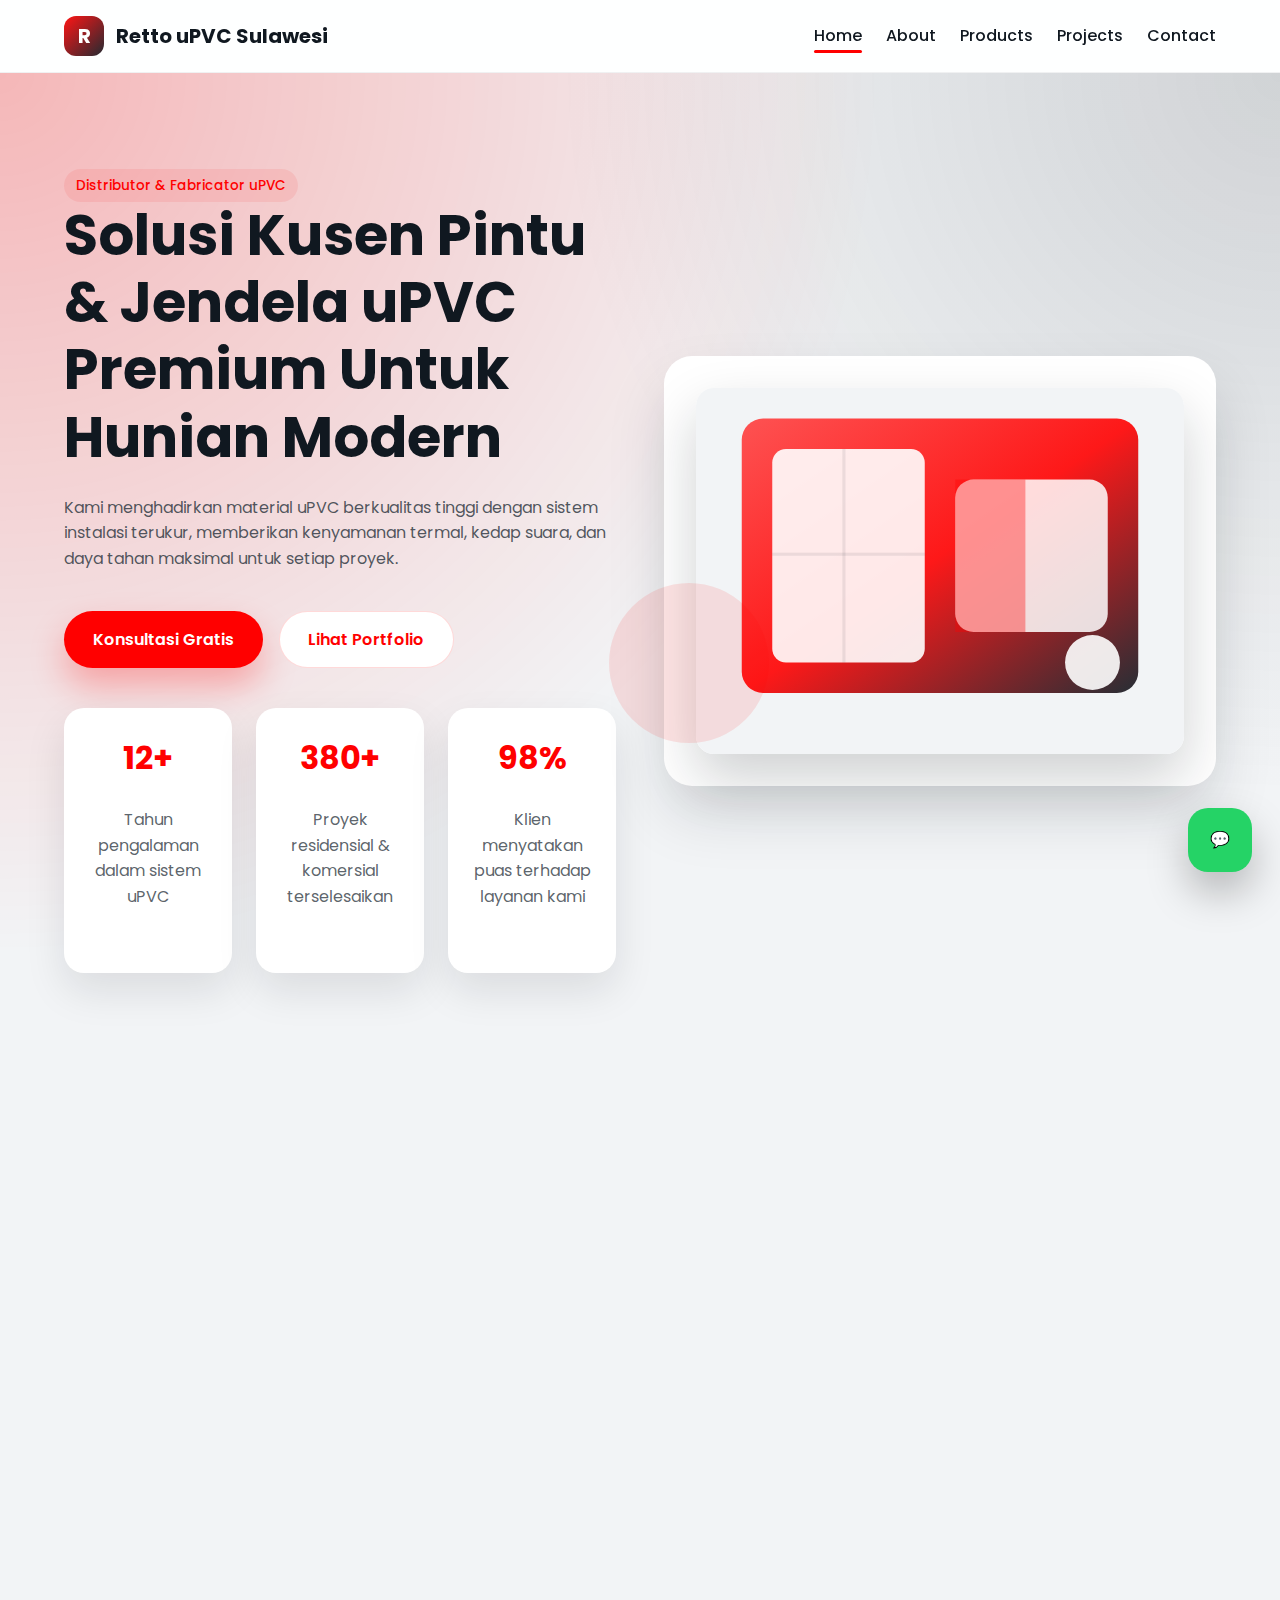
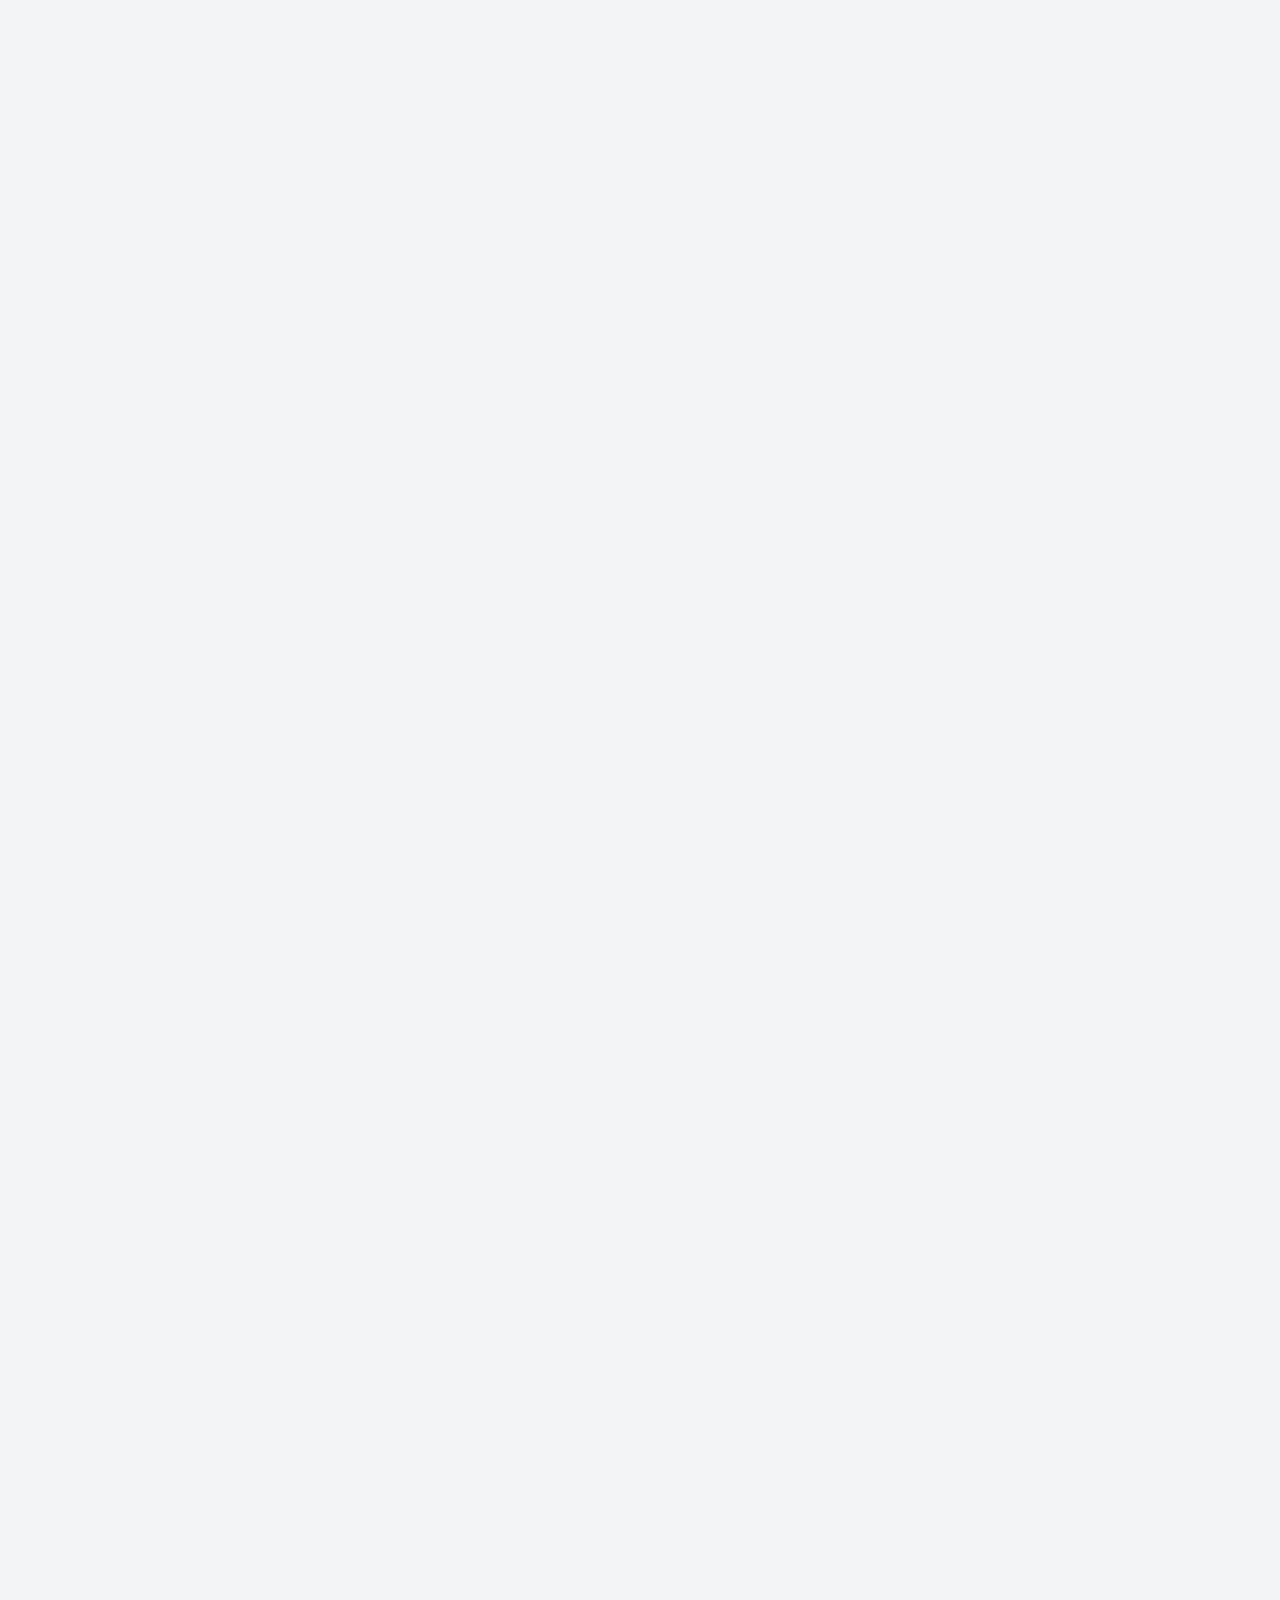
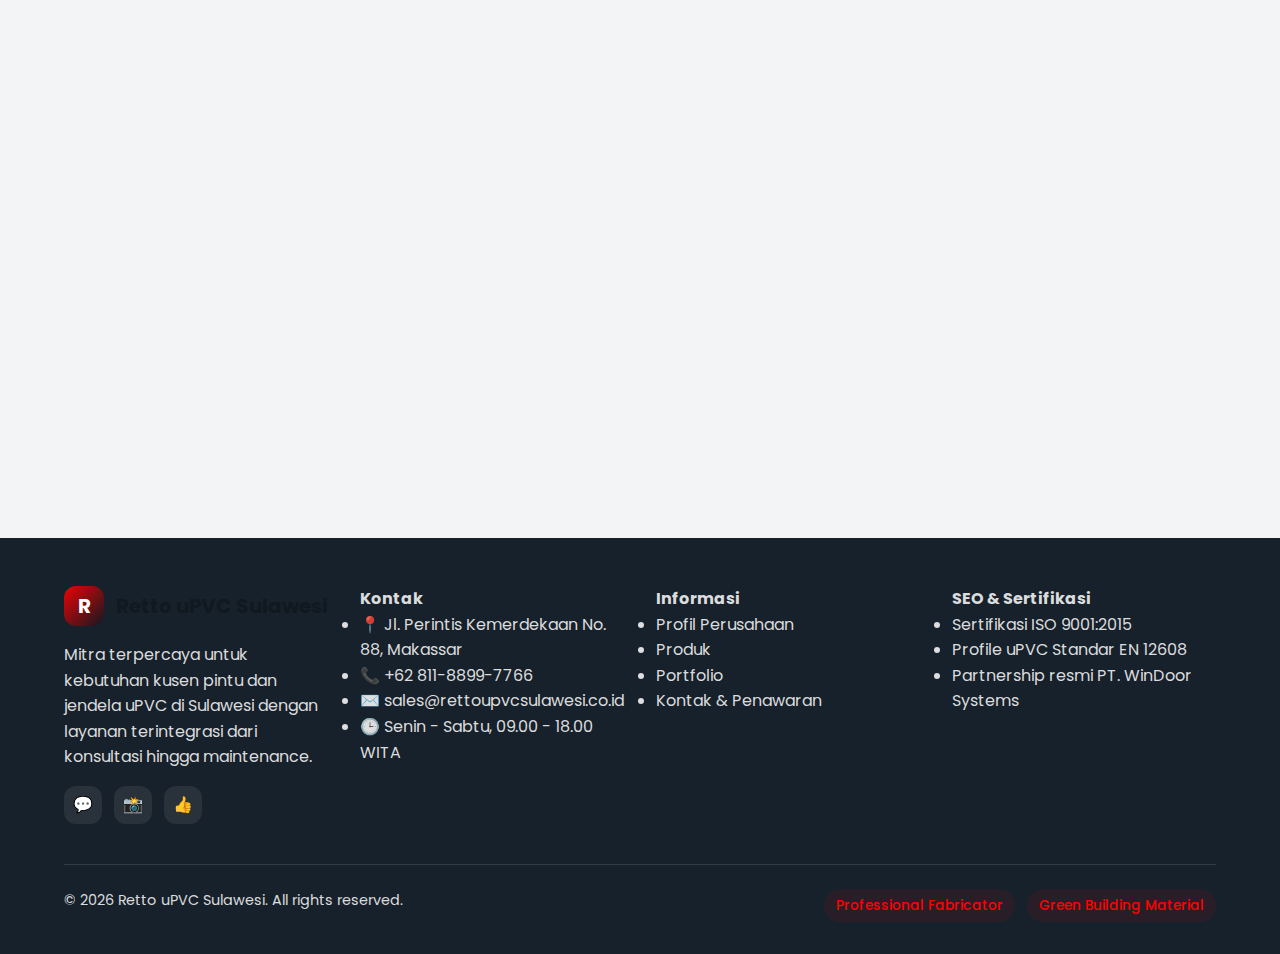
<file: index.html>
<!DOCTYPE html>
<html lang="id">
  <head>
    <meta charset="utf-8" />
    <meta name="viewport" content="width=device-width, initial-scale=1" />
    <meta name="description" content="Distributor material uPVC, pembuatan kusen pintu dan jendela uPVC profesional dengan kualitas premium dan layanan menyeluruh di Sulawesi." />
    <meta name="keywords" content="distributor upvc, kusen pintu upvc, jendela upvc, swing door upvc, sliding door upvc, pivot door upvc" />
    <meta name="author" content="Retto uPVC Sulawesi" />
    <link rel="canonical" href="https://www.rettoupvcsulawesi.co.id/" />
    <meta property="og:title" content="Retto uPVC Sulawesi - Solusi Kusen Pintu dan Jendela uPVC Profesional" />
    <meta property="og:description" content="Solusi lengkap material uPVC untuk hunian dan proyek komersial dengan standar internasional." />
    <meta property="og:type" content="website" />
    <meta property="og:url" content="https://www.rettoupvcsulawesi.co.id/" />
    <meta property="og:image" content="https://www.rettoupvcsulawesi.co.id/assets/images/og-cover.jpg" />
    <meta name="twitter:card" content="summary_large_image" />
    <meta name="twitter:title" content="Retto uPVC Sulawesi" />
    <meta name="twitter:description" content="Distributor material uPVC dan pembuatan kusen pintu jendela uPVC profesional." />
    <meta name="theme-color" content="#FF0000" />
    <link rel="preconnect" href="https://fonts.googleapis.com" />
    <link rel="preconnect" href="https://fonts.gstatic.com" crossorigin />
    <link
      href="https://fonts.googleapis.com/css2?family=Poppins:wght@300;400;500;600;700&display=swap"
      rel="stylesheet"
    />
    <link rel="stylesheet" href="assets/css/style.css" />
    <link rel="icon" type="image/svg+xml" href="assets/images/favicon.svg" />
    <title>Retto uPVC Sulawesi | Distributor Material &amp; Kusen Pintu Jendela uPVC</title>
    <script type="application/ld+json">
      {
        "@context": "https://schema.org",
        "@type": "Organization",
        "name": "Retto uPVC Sulawesi",
        "url": "https://www.rettoupvcsulawesi.co.id/",
        "logo": "https://www.rettoupvcsulawesi.co.id/assets/images/logo.png",
        "description": "Distributor material uPVC dan fabrikator kusen pintu serta jendela uPVC untuk residensial dan komersial.",
        "contactPoint": {
          "@type": "ContactPoint",
          "telephone": "+62-811-8899-7766",
          "contactType": "customer service",
          "areaServed": "ID",
          "availableLanguage": ["id", "en"]
        },
        "sameAs": [
          "https://www.instagram.com/rettoupvcsulawesi/",
          "https://www.facebook.com/rettoupvcsulawesi/"
        ]
      }
    </script>
  </head>
  <body>
    <div class="scroll-indicator"></div>
    <header>
      <div class="container">
        <nav>
          <a href="index.html" class="logo" aria-label="Retto uPVC Sulawesi">
            <span class="logo-icon">R</span>
            Retto uPVC Sulawesi
          </a>
          <ul class="nav-links">
            <li><a href="index.html" class="active">Home</a></li>
            <li><a href="about.html">About</a></li>
            <li><a href="products.html">Products</a></li>
            <li><a href="projects.html">Projects</a></li>
            <li><a href="contact.html">Contact</a></li>
          </ul>
          <button class="hamburger" aria-label="Toggle navigation" type="button">
            <span></span>
            <span></span>
            <span></span>
          </button>
        </nav>
      </div>
    </header>

    <main>
      <section class="hero">
        <div class="container hero-grid">
          <div class="hero-content fade-up">
            <span class="badge">Distributor &amp; Fabricator uPVC</span>
            <h1>Solusi Kusen Pintu &amp; Jendela uPVC Premium Untuk Hunian Modern</h1>
            <p>
              Kami menghadirkan material uPVC berkualitas tinggi dengan sistem instalasi terukur,
              memberikan kenyamanan termal, kedap suara, dan daya tahan maksimal untuk setiap proyek.
            </p>
            <div class="hero-actions">
              <a class="btn btn-primary" href="contact.html">Konsultasi Gratis</a>
              <a class="btn btn-secondary" href="projects.html">Lihat Portfolio</a>
            </div>
            <div class="stats">
              <div class="stat-card">
                <h3>12+</h3>
                <p>Tahun pengalaman dalam sistem uPVC</p>
              </div>
              <div class="stat-card">
                <h3>380+</h3>
                <p>Proyek residensial &amp; komersial terselesaikan</p>
              </div>
              <div class="stat-card">
                <h3>98%</h3>
                <p>Klien menyatakan puas terhadap layanan kami</p>
              </div>
            </div>
          </div>
          <div class="hero-illustration fade-up">
            <img src="assets/images/hero-showcase.svg" alt="Kusen pintu dan jendela uPVC modern" />
          </div>
        </div>
      </section>

      <section class="section fade-up">
        <div class="container">
          <div class="section-header">
            <span>Mengapa Memilih uPVC</span>
            <h2>Material Presisi Tinggi Untuk Kenyamanan Ruangan</h2>
            <p>
              Setiap profil uPVC kami telah melalui tahap quality control berstandar Jerman dengan
              teknologi multi chamber sehingga menjaga stabilitas temperatur dan meredam suara.
            </p>
          </div>
          <div class="features-grid">
            <article class="feature-card">
              <div class="feature-icon">🏠</div>
              <h3>Thermal Efficient</h3>
              <p>
                Struktur multi-chamber menjaga suhu ruang, mengurangi beban pendingin udara hingga 35%
                dibandingkan kusen konvensional.
              </p>
            </article>
            <article class="feature-card">
              <div class="feature-icon">🔇</div>
              <h3>Akustik Optimal</h3>
              <p>
                Karet EPDM dan double sealing membuat ruangan lebih tenang, ideal untuk area urban dan
                bangunan bertingkat.
              </p>
            </article>
            <article class="feature-card">
              <div class="feature-icon">🛡️</div>
              <h3>Anti Karat &amp; UV</h3>
              <p>
                Tahan terhadap cuaca ekstrem Sulawesi, tidak memudar, tidak berkarat, dan mudah dibersihkan.
              </p>
            </article>
            <article class="feature-card">
              <div class="feature-icon">🧩</div>
              <h3>Customized Fabrication</h3>
              <p>
                Tim engineering kami siap menyesuaikan desain kusen sesuai kebutuhan arsitektural proyek Anda.
              </p>
            </article>
          </div>
        </div>
      </section>

      <section class="section fade-up" style="background: var(--light);">
        <div class="container">
          <div class="section-header">
            <span>Produk Unggulan</span>
            <h2>Pintu &amp; Jendela uPVC Fungsional Dengan Finishing Premium</h2>
          </div>
          <div class="product-tabs">
            <button class="product-tab active" data-product-tab="all">Semua</button>
            <button class="product-tab" data-product-tab="swing">Swing Door</button>
            <button class="product-tab" data-product-tab="sliding">Sliding Door</button>
            <button class="product-tab" data-product-tab="jungkit">Jungkit</button>
            <button class="product-tab" data-product-tab="lipat">Lipat</button>
            <button class="product-tab" data-product-tab="pivot">Pivot</button>
          </div>
          <div class="product-grid">
            <article class="product-card fade-up visible" data-product-category="swing">
              <span class="badge">Best Seller</span>
              <h3>Profile Swing Door In / Out</h3>
              <p>
                Engsel heavy duty, multiple locking point, dan weatherstrip ganda untuk keamanan serta
                sealing optimal.
              </p>
              <ul>
                <li>Daun pintu dapat dibuka ke dalam atau luar</li>
                <li>Kustom handle dan finishing warna</li>
                <li>Cocok untuk pintu utama dan akses balkon</li>
              </ul>
            </article>
            <article class="product-card fade-up visible" data-product-category="sliding">
              <span class="badge">Space Saver</span>
              <h3>Profile Sliding Door</h3>
              <p>
                Sistem rel stainless dengan roller nylon berkualitas tinggi memastikan pergerakan halus
                dan sunyi.
              </p>
              <ul>
                <li>Konfigurasi 2-6 panel</li>
                <li>Integrasi dengan kaca tempered &amp; double glass</li>
                <li>Opsi mosquito net terintegrasi</li>
              </ul>
            </article>
            <article class="product-card fade-up visible" data-product-category="jungkit">
              <span class="badge">Ventilasi Maksimal</span>
              <h3>Profile Jungkit</h3>
              <p>
                Rangka kokoh dengan friction stay anti karat menghasilkan bukaan fleksibel untuk sirkulasi
                udara.
              </p>
              <ul>
                <li>Ideal untuk kamar mandi &amp; utilitas</li>
                <li>Sistem penguncian aman dari dalam</li>
                <li>Karet penahan air berstandar Eropa</li>
              </ul>
            </article>
            <article class="product-card fade-up visible" data-product-category="lipat">
              <span class="badge">Panorama View</span>
              <h3>Profile Lipat</h3>
              <p>
                Memaksimalkan bukaan ruangan, memberikan transisi seamless antara area indoor dan outdoor.
              </p>
              <ul>
                <li>Konfigurasi 3-8 panel lipat</li>
                <li>Sistem threshold rendah aksesibel</li>
                <li>Finishing serat kayu tersedia</li>
              </ul>
            </article>
            <article class="product-card fade-up visible" data-product-category="pivot">
              <span class="badge">Signature</span>
              <h3>Profile Pivot</h3>
              <p>
                Desain mewah dengan sumbu tengah, memberikan tampilan unik dan stabilitas maksimal.
              </p>
              <ul>
                <li>Pivot bearing industri</li>
                <li>Support dimensi pintu besar</li>
                <li>Integrasi smart locking system</li>
              </ul>
            </article>
          </div>
        </div>
      </section>

      <section class="section fade-up">
        <div class="container">
          <div class="section-header">
            <span>Layanan Profesional</span>
            <h2>Proses Terstruktur Dari Survey Hingga After Sales</h2>
          </div>
          <div class="features-grid">
            <article class="feature-card">
              <div class="feature-icon">🧭</div>
              <h3>Survey &amp; Konsultasi</h3>
              <p>
                Tim engineer kami melakukan survey lapangan, pengukuran akurat, dan memberikan rekomendasi
                profil terbaik untuk kebutuhan arsitektur Anda.
              </p>
            </article>
            <article class="feature-card">
              <div class="feature-icon">🛠️</div>
              <h3>Produksi Presisi</h3>
              <p>
                Pabrikasi menggunakan mesin CNC serta QC bertahap untuk memastikan presisi dan kualitas
                sambungan terbaik.
              </p>
            </article>
            <article class="feature-card">
              <div class="feature-icon">🚚</div>
              <h3>Instalasi Profesional</h3>
              <p>
                Teknisi berpengalaman siap melakukan instalasi cepat dan rapi, lengkap dengan finishing
                sealant weatherproof.
              </p>
            </article>
            <article class="feature-card">
              <div class="feature-icon">🤝</div>
              <h3>After Sales &amp; Warranty</h3>
              <p>
                Garansi hingga 10 tahun untuk kusen dan 5 tahun untuk aksesoris dengan dukungan layanan
                purna jual responsif.
              </p>
            </article>
          </div>
        </div>
      </section>
    </main>

    <footer>
      <div class="container footer-grid">
        <div class="footer-brand">
          <a href="index.html" class="logo" aria-label="Retto uPVC Sulawesi">
            <span class="logo-icon">R</span>
            Retto uPVC Sulawesi
          </a>
          <p>
            Mitra terpercaya untuk kebutuhan kusen pintu dan jendela uPVC di Sulawesi dengan layanan
            terintegrasi dari konsultasi hingga maintenance.
          </p>
          <div class="footer-social">
            <a href="https://wa.me/6281188997766" aria-label="WhatsApp" rel="noopener" target="_blank">💬</a>
            <a href="https://www.instagram.com/rettoupvcsulawesi/" aria-label="Instagram" rel="noopener" target="_blank">📸</a>
            <a href="https://www.facebook.com/rettoupvcsulawesi/" aria-label="Facebook" rel="noopener" target="_blank">👍</a>
          </div>
        </div>
        <div>
          <h4>Kontak</h4>
          <ul class="seo-section">
            <li>📍 Jl. Perintis Kemerdekaan No. 88, Makassar</li>
            <li>📞 +62 811-8899-7766</li>
            <li>✉️ sales@rettoupvcsulawesi.co.id</li>
            <li>🕒 Senin - Sabtu, 09.00 - 18.00 WITA</li>
          </ul>
        </div>
        <div>
          <h4>Informasi</h4>
          <ul class="seo-section">
            <li><a href="about.html">Profil Perusahaan</a></li>
            <li><a href="products.html">Produk</a></li>
            <li><a href="projects.html">Portfolio</a></li>
            <li><a href="contact.html">Kontak &amp; Penawaran</a></li>
          </ul>
        </div>
        <div>
          <h4>SEO &amp; Sertifikasi</h4>
          <ul class="seo-section">
            <li>Sertifikasi ISO 9001:2015</li>
            <li>Profile uPVC Standar EN 12608</li>
            <li>Partnership resmi PT. WinDoor Systems</li>
          </ul>
        </div>
      </div>
      <div class="container footer-bottom">
        <p>&copy; <span data-current-year></span> Retto uPVC Sulawesi. All rights reserved.</p>
        <div class="badge-list">
          <span class="badge">Professional Fabricator</span>
          <span class="badge">Green Building Material</span>
        </div>
      </div>
    </footer>

    <a class="floating-whatsapp" href="https://wa.me/6281188997766" aria-label="Chat WhatsApp" rel="noopener" target="_blank">💬</a>

    <script src="assets/js/main.js" defer></script>
  </body>
</html>
</file>
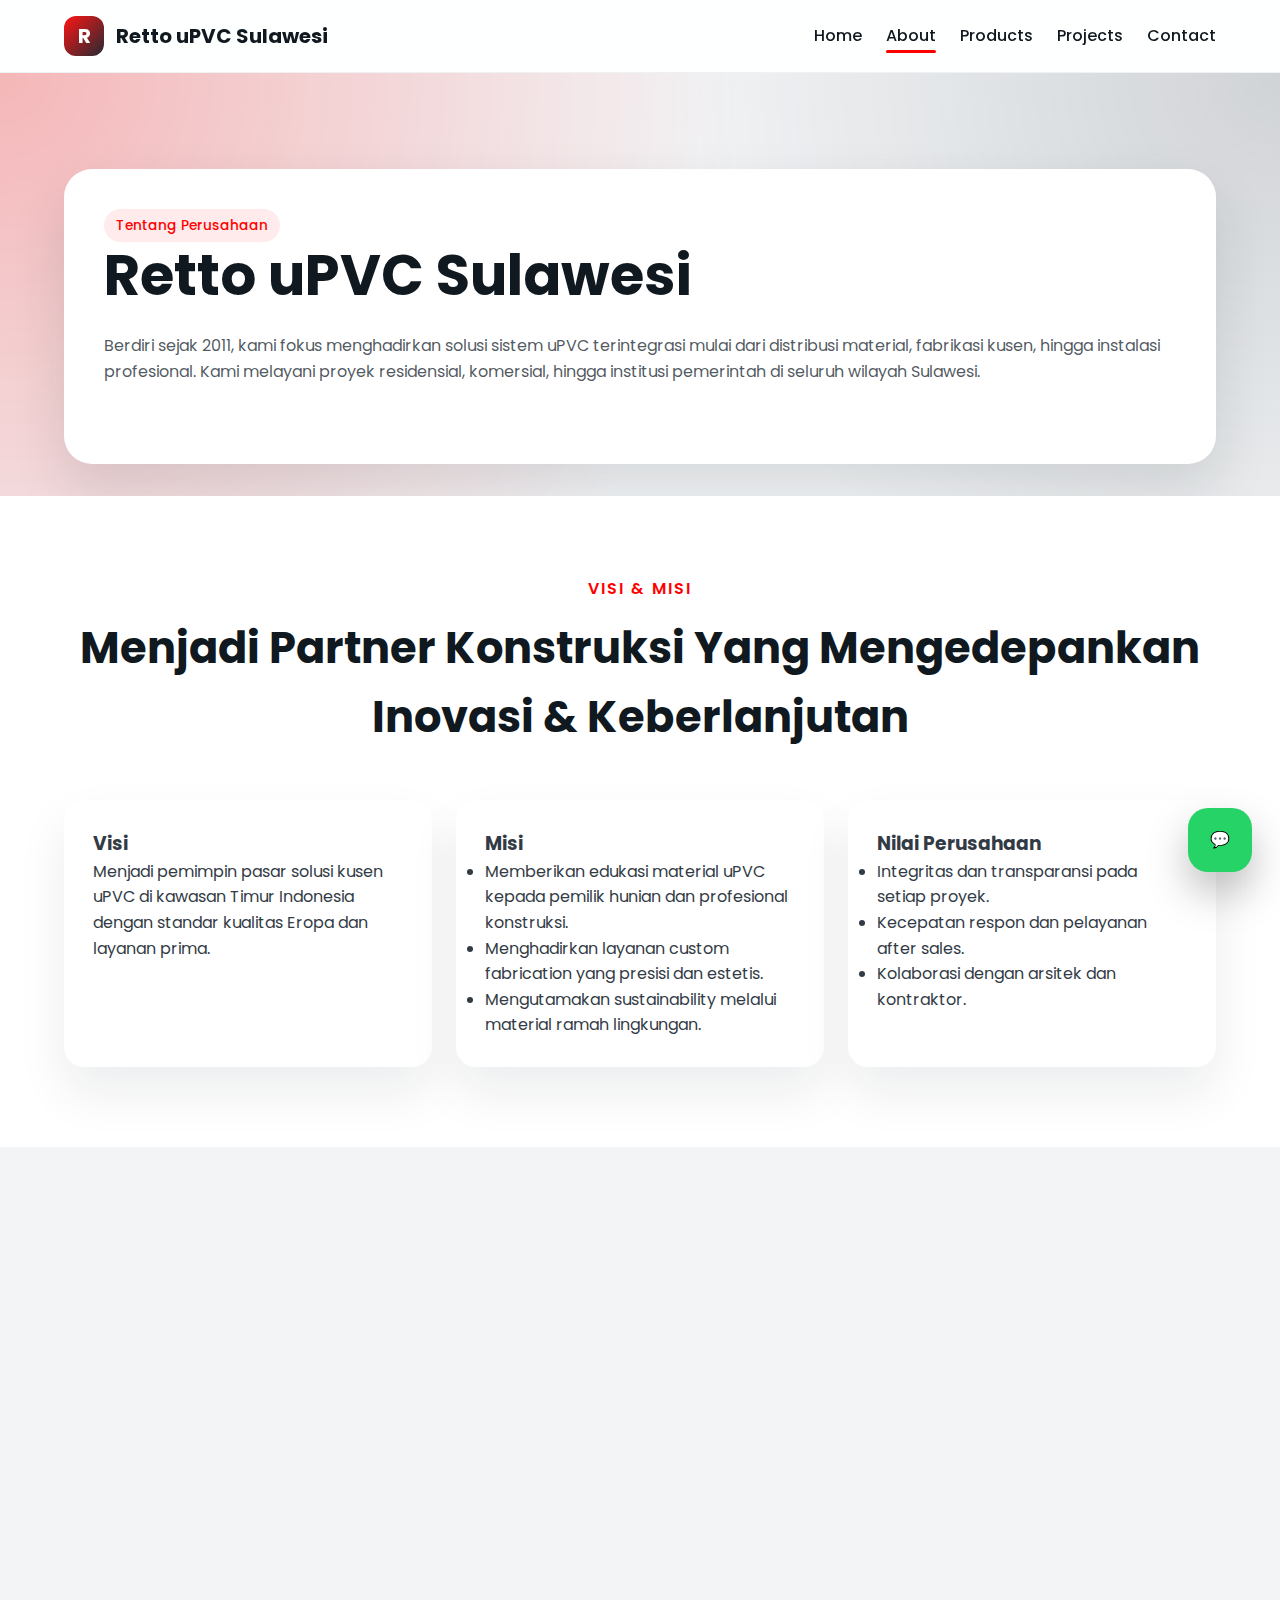
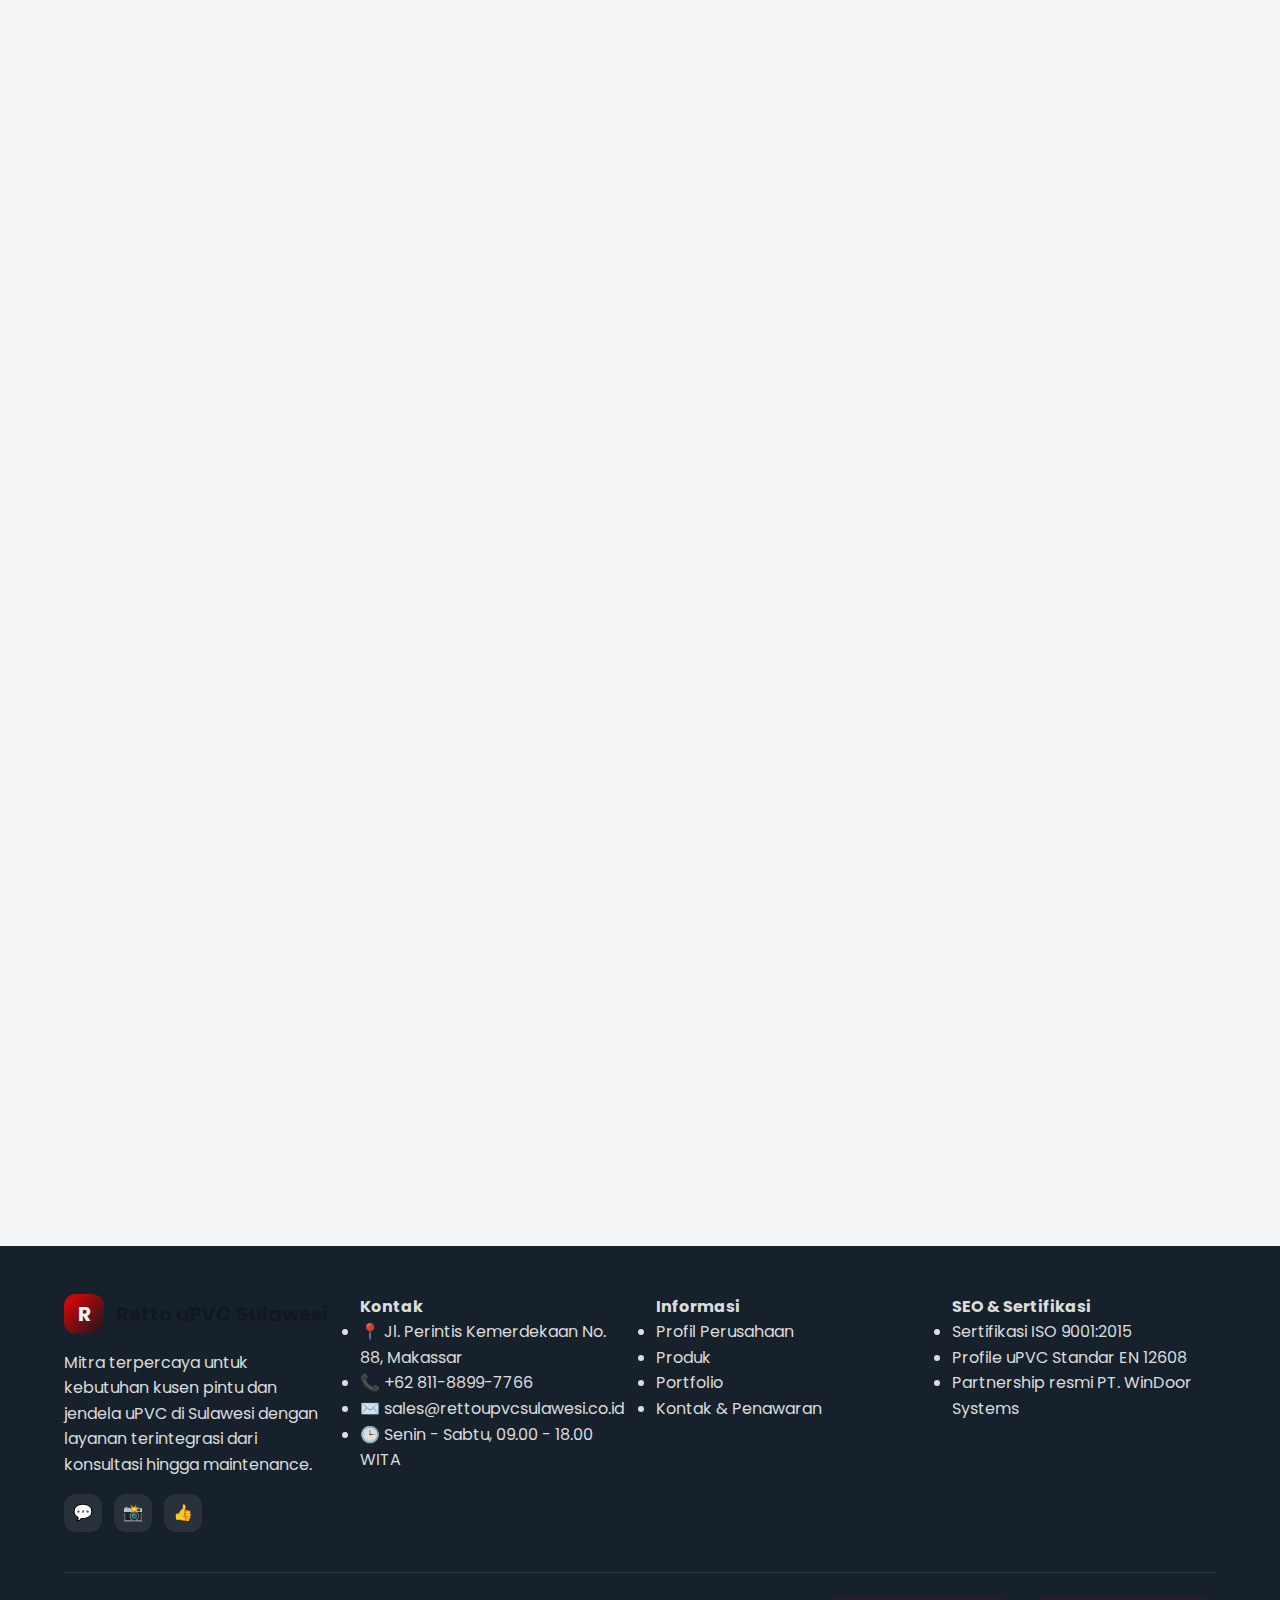
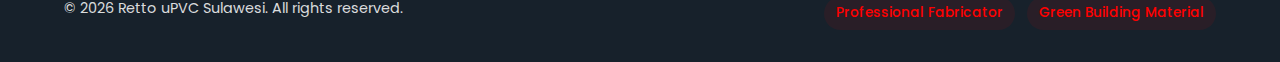
<file: about.html>
<!DOCTYPE html>
<html lang="id">
  <head>
    <meta charset="utf-8" />
    <meta name="viewport" content="width=device-width, initial-scale=1" />
    <meta name="description" content="Profil lengkap Retto uPVC Sulawesi sebagai distributor dan fabrikator kusen pintu jendela uPVC terpercaya." />
    <title>Tentang Kami | Retto uPVC Sulawesi</title>
    <link rel="preconnect" href="https://fonts.googleapis.com" />
    <link rel="preconnect" href="https://fonts.gstatic.com" crossorigin />
    <link
      href="https://fonts.googleapis.com/css2?family=Poppins:wght@300;400;500;600;700&display=swap"
      rel="stylesheet"
    />
    <link rel="stylesheet" href="assets/css/style.css" />
    <link rel="icon" type="image/svg+xml" href="assets/images/favicon.svg" />
  </head>
  <body>
    <div class="scroll-indicator"></div>
    <header>
      <div class="container">
        <nav>
          <a href="index.html" class="logo" aria-label="Retto uPVC Sulawesi">
            <span class="logo-icon">R</span>
            Retto uPVC Sulawesi
          </a>
          <ul class="nav-links">
            <li><a href="index.html">Home</a></li>
            <li><a href="about.html" class="active">About</a></li>
            <li><a href="products.html">Products</a></li>
            <li><a href="projects.html">Projects</a></li>
            <li><a href="contact.html">Contact</a></li>
          </ul>
          <button class="hamburger" aria-label="Toggle navigation" type="button">
            <span></span>
            <span></span>
            <span></span>
          </button>
        </nav>
      </div>
    </header>

    <main>
      <section class="hero" style="padding-bottom: 2rem;">
        <div class="container">
          <div class="hero-card fade-up">
            <span class="badge">Tentang Perusahaan</span>
            <h1>Retto uPVC Sulawesi</h1>
            <p>
              Berdiri sejak 2011, kami fokus menghadirkan solusi sistem uPVC terintegrasi mulai dari
              distribusi material, fabrikasi kusen, hingga instalasi profesional. Kami melayani proyek
              residensial, komersial, hingga institusi pemerintah di seluruh wilayah Sulawesi.
            </p>
          </div>
        </div>
      </section>

      <section class="section fade-up" style="background: var(--light);">
        <div class="container">
          <div class="section-header">
            <span>Visi &amp; Misi</span>
            <h2>Menjadi Partner Konstruksi Yang Mengedepankan Inovasi &amp; Keberlanjutan</h2>
          </div>
          <div class="values-grid">
            <article class="values-card">
              <h3>Visi</h3>
              <p>
                Menjadi pemimpin pasar solusi kusen uPVC di kawasan Timur Indonesia dengan standar kualitas
                Eropa dan layanan prima.
              </p>
            </article>
            <article class="values-card">
              <h3>Misi</h3>
              <ul class="seo-section">
                <li>Memberikan edukasi material uPVC kepada pemilik hunian dan profesional konstruksi.</li>
                <li>Menghadirkan layanan custom fabrication yang presisi dan estetis.</li>
                <li>Mengutamakan sustainability melalui material ramah lingkungan.</li>
              </ul>
            </article>
            <article class="values-card">
              <h3>Nilai Perusahaan</h3>
              <ul class="seo-section">
                <li>Integritas dan transparansi pada setiap proyek.</li>
                <li>Kecepatan respon dan pelayanan after sales.</li>
                <li>Kolaborasi dengan arsitek dan kontraktor.</li>
              </ul>
            </article>
          </div>
        </div>
      </section>

      <section class="section fade-up">
        <div class="container">
          <div class="section-header">
            <span>Timeline</span>
            <h2>Perjalanan Kami Mengembangkan Solusi uPVC Di Indonesia Timur</h2>
          </div>
          <div class="timeline">
            <div class="timeline-item">
              <h3>2011</h3>
              <p>Memulai sebagai distributor material uPVC untuk wilayah Makassar dan sekitarnya.</p>
            </div>
            <div class="timeline-item">
              <h3>2014</h3>
              <p>Investasi pabrikasi dengan mesin CNC untuk meningkatkan kapasitas dan presisi produksi.</p>
            </div>
            <div class="timeline-item">
              <h3>2017</h3>
              <p>Membuka layanan instalasi profesional dan after sales dedicated.</p>
            </div>
            <div class="timeline-item">
              <h3>2021</h3>
              <p>Ekspansi layanan ke seluruh provinsi di Sulawesi dan sebagian Kalimantan.</p>
            </div>
            <div class="timeline-item">
              <h3>2023</h3>
              <p>Meluncurkan solusi smart-lock integrasi IoT untuk pintu uPVC premium.</p>
            </div>
          </div>
        </div>
      </section>

      <section class="section fade-up" style="background: var(--light);">
        <div class="container">
          <div class="section-header">
            <span>Partner &amp; Sertifikasi</span>
            <h2>Didukung Oleh Principal &amp; Standarisasi Internasional</h2>
          </div>
          <div class="features-grid">
            <article class="feature-card">
              <div class="feature-icon">📑</div>
              <h3>ISO 9001:2015</h3>
              <p>Standar manajemen mutu untuk memastikan proses pabrikasi kami konsisten.</p>
            </article>
            <article class="feature-card">
              <div class="feature-icon">🏭</div>
              <h3>German Profile Technology</h3>
              <p>Penggunaan profil dengan standar EN 12608 untuk daya tahan maksimal.</p>
            </article>
            <article class="feature-card">
              <div class="feature-icon">🤝</div>
              <h3>Principal Partnership</h3>
              <p>Kerja sama eksklusif dengan PT. WinDoor Systems dan Mitra Glass Indonesia.</p>
            </article>
            <article class="feature-card">
              <div class="feature-icon">🌱</div>
              <h3>Green Building</h3>
              <p>Produk kami mendukung rating Greenship dengan efisiensi energi dan material ramah lingkungan.</p>
            </article>
          </div>
        </div>
      </section>
    </main>

    <footer>
      <div class="container footer-grid">
        <div class="footer-brand">
          <a href="index.html" class="logo" aria-label="Retto uPVC Sulawesi">
            <span class="logo-icon">R</span>
            Retto uPVC Sulawesi
          </a>
          <p>
            Mitra terpercaya untuk kebutuhan kusen pintu dan jendela uPVC di Sulawesi dengan layanan
            terintegrasi dari konsultasi hingga maintenance.
          </p>
          <div class="footer-social">
            <a href="https://wa.me/6281188997766" aria-label="WhatsApp" rel="noopener" target="_blank">💬</a>
            <a href="https://www.instagram.com/rettoupvcsulawesi/" aria-label="Instagram" rel="noopener" target="_blank">📸</a>
            <a href="https://www.facebook.com/rettoupvcsulawesi/" aria-label="Facebook" rel="noopener" target="_blank">👍</a>
          </div>
        </div>
        <div>
          <h4>Kontak</h4>
          <ul class="seo-section">
            <li>📍 Jl. Perintis Kemerdekaan No. 88, Makassar</li>
            <li>📞 +62 811-8899-7766</li>
            <li>✉️ sales@rettoupvcsulawesi.co.id</li>
            <li>🕒 Senin - Sabtu, 09.00 - 18.00 WITA</li>
          </ul>
        </div>
        <div>
          <h4>Informasi</h4>
          <ul class="seo-section">
            <li><a href="about.html">Profil Perusahaan</a></li>
            <li><a href="products.html">Produk</a></li>
            <li><a href="projects.html">Portfolio</a></li>
            <li><a href="contact.html">Kontak &amp; Penawaran</a></li>
          </ul>
        </div>
        <div>
          <h4>SEO &amp; Sertifikasi</h4>
          <ul class="seo-section">
            <li>Sertifikasi ISO 9001:2015</li>
            <li>Profile uPVC Standar EN 12608</li>
            <li>Partnership resmi PT. WinDoor Systems</li>
          </ul>
        </div>
      </div>
      <div class="container footer-bottom">
        <p>&copy; <span data-current-year></span> Retto uPVC Sulawesi. All rights reserved.</p>
        <div class="badge-list">
          <span class="badge">Professional Fabricator</span>
          <span class="badge">Green Building Material</span>
        </div>
      </div>
    </footer>

    <a class="floating-whatsapp" href="https://wa.me/6281188997766" aria-label="Chat WhatsApp" rel="noopener" target="_blank">💬</a>

    <script src="assets/js/main.js" defer></script>
  </body>
</html>
</file>
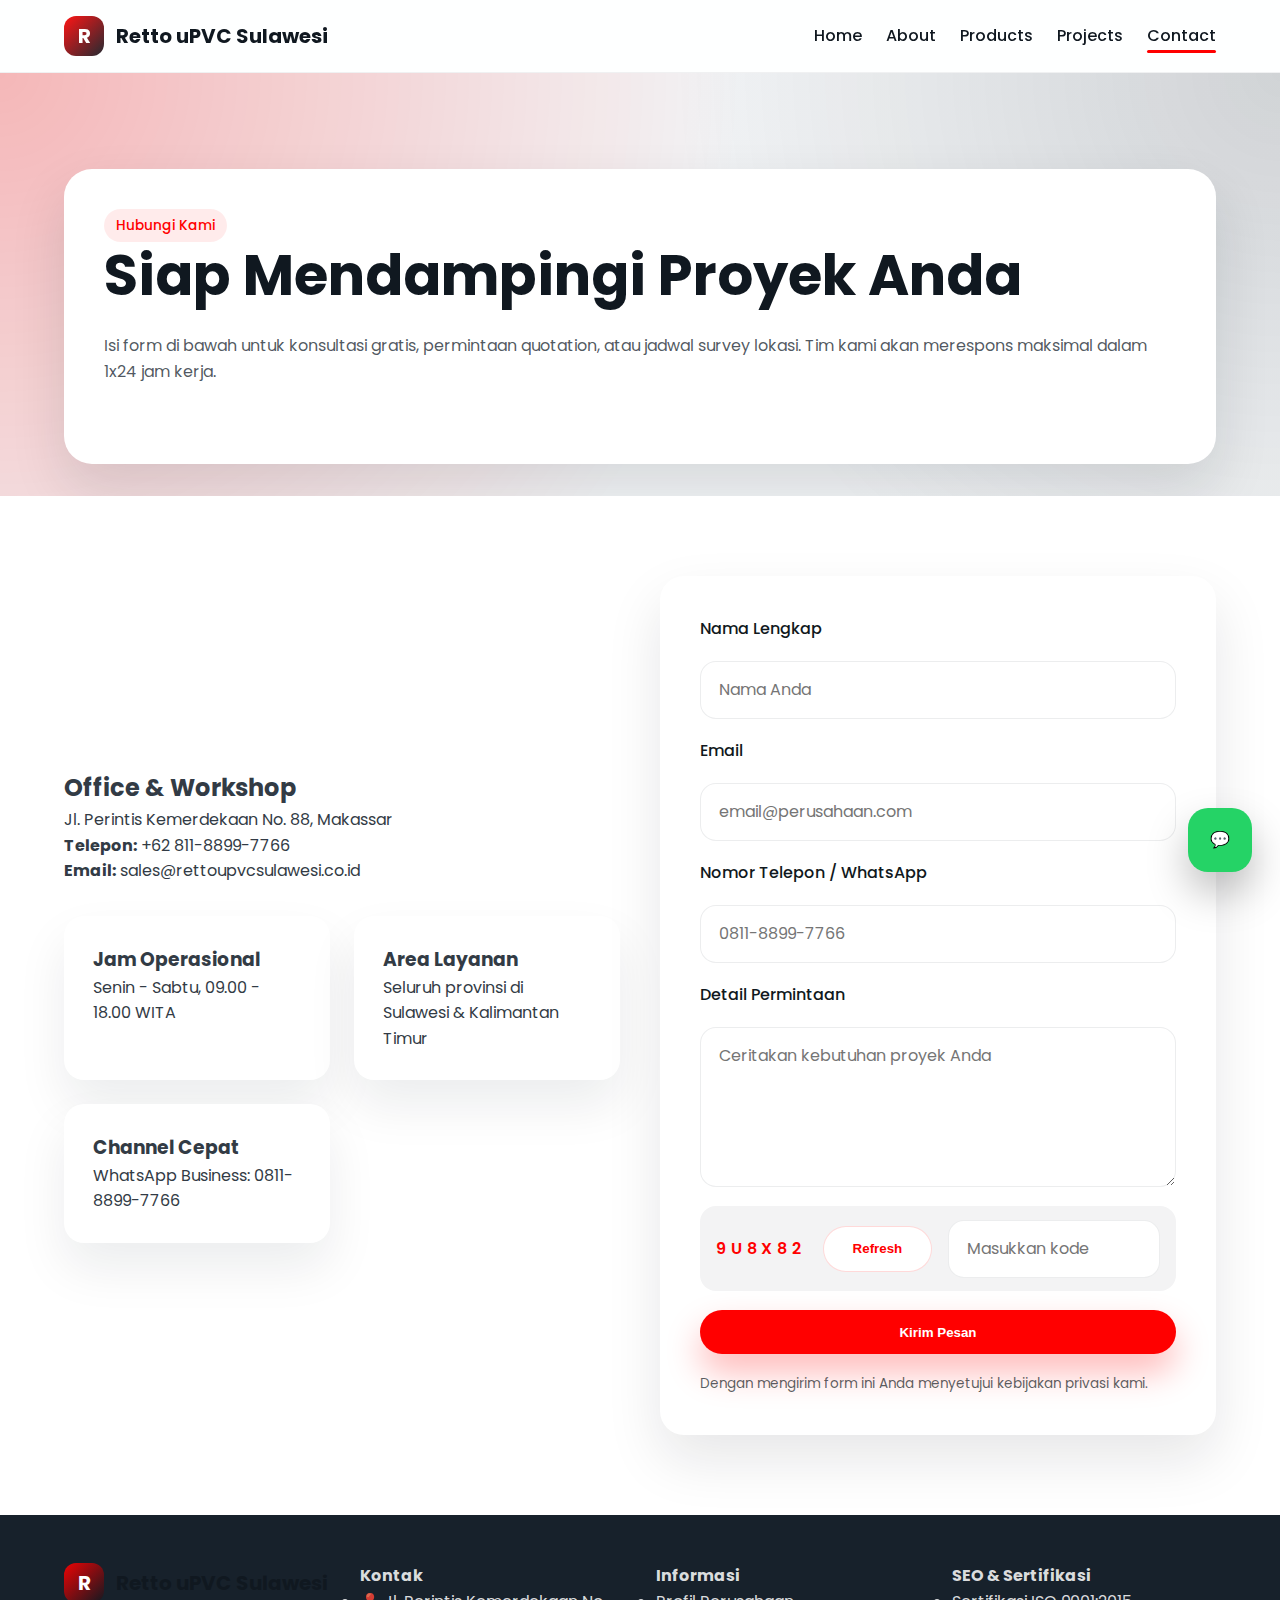
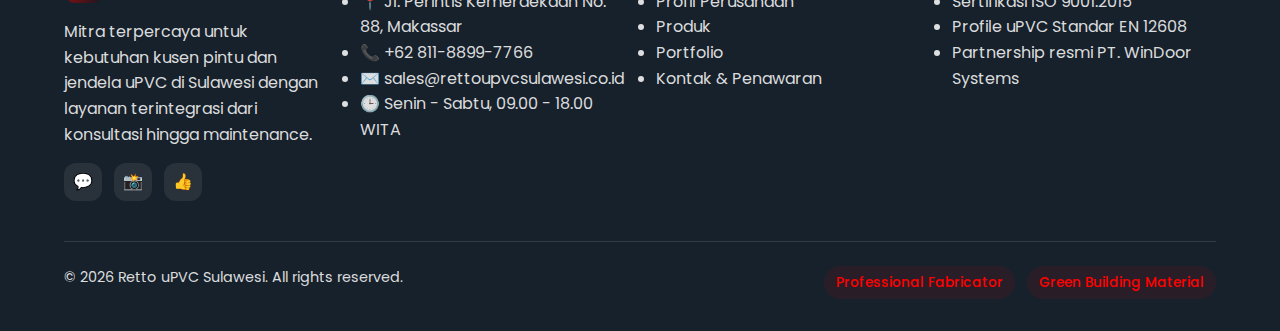
<file: contact.html>
<!DOCTYPE html>
<html lang="id">
  <head>
    <meta charset="utf-8" />
    <meta name="viewport" content="width=device-width, initial-scale=1" />
    <meta name="description" content="Hubungi Retto uPVC Sulawesi untuk konsultasi proyek kusen pintu dan jendela uPVC." />
    <title>Kontak &amp; Penawaran | Retto uPVC Sulawesi</title>
    <link rel="preconnect" href="https://fonts.googleapis.com" />
    <link rel="preconnect" href="https://fonts.gstatic.com" crossorigin />
    <link
      href="https://fonts.googleapis.com/css2?family=Poppins:wght@300;400;500;600;700&display=swap"
      rel="stylesheet"
    />
    <link rel="stylesheet" href="assets/css/style.css" />
    <link rel="icon" type="image/svg+xml" href="assets/images/favicon.svg" />
  </head>
  <body>
    <div class="scroll-indicator"></div>
    <header>
      <div class="container">
        <nav>
          <a href="index.html" class="logo" aria-label="Retto uPVC Sulawesi">
            <span class="logo-icon">R</span>
            Retto uPVC Sulawesi
          </a>
          <ul class="nav-links">
            <li><a href="index.html">Home</a></li>
            <li><a href="about.html">About</a></li>
            <li><a href="products.html">Products</a></li>
            <li><a href="projects.html">Projects</a></li>
            <li><a href="contact.html" class="active">Contact</a></li>
          </ul>
          <button class="hamburger" aria-label="Toggle navigation" type="button">
            <span></span>
            <span></span>
            <span></span>
          </button>
        </nav>
      </div>
    </header>

    <main>
      <section class="hero" style="padding-bottom: 2rem;">
        <div class="container">
          <div class="hero-card fade-up">
            <span class="badge">Hubungi Kami</span>
            <h1>Siap Mendampingi Proyek Anda</h1>
            <p>
              Isi form di bawah untuk konsultasi gratis, permintaan quotation, atau jadwal survey lokasi.
              Tim kami akan merespons maksimal dalam 1x24 jam kerja.
            </p>
          </div>
        </div>
      </section>

      <section class="section fade-up" style="background: var(--light);">
        <div class="container contact-wrapper">
          <div>
            <h2>Office &amp; Workshop</h2>
            <p>
              Jl. Perintis Kemerdekaan No. 88, Makassar<br />
              <strong>Telepon:</strong> +62 811-8899-7766<br />
              <strong>Email:</strong> sales@rettoupvcsulawesi.co.id
            </p>
            <div class="values-grid" style="margin-top: 2rem;">
              <div class="values-card">
                <h3>Jam Operasional</h3>
                <p>Senin - Sabtu, 09.00 - 18.00 WITA</p>
              </div>
              <div class="values-card">
                <h3>Area Layanan</h3>
                <p>Seluruh provinsi di Sulawesi &amp; Kalimantan Timur</p>
              </div>
              <div class="values-card">
                <h3>Channel Cepat</h3>
                <p>WhatsApp Business: <a href="https://wa.me/6281188997766">0811-8899-7766</a></p>
              </div>
            </div>
          </div>
          <div class="contact-card">
            <form id="contact-form" action="https://formsubmit.co/sales@rettoupvcsulawesi.co.id" method="POST">
              <input type="hidden" name="_subject" value="Permintaan Penawaran Baru - Website" />
              <input type="hidden" name="_captcha" value="false" />
              <label for="name">Nama Lengkap</label>
              <input id="name" name="name" type="text" placeholder="Nama Anda" required />

              <label for="email">Email</label>
              <input id="email" name="email" type="email" placeholder="email@perusahaan.com" required />

              <label for="phone">Nomor Telepon / WhatsApp</label>
              <input id="phone" name="phone" type="tel" placeholder="0811-8899-7766" required />

              <label for="message">Detail Permintaan</label>
              <textarea id="message" name="message" placeholder="Ceritakan kebutuhan proyek Anda" required></textarea>

              <div class="captcha">
                <span class="captcha-code" aria-live="polite"></span>
                <button type="button" class="btn btn-secondary" data-refresh-captcha>Refresh</button>
                <input id="captcha" name="captcha" type="text" placeholder="Masukkan kode" required />
              </div>

              <button class="btn btn-primary" type="submit">Kirim Pesan</button>
              <p style="font-size: 0.85rem; color: rgba(16, 24, 32, 0.7);">
                Dengan mengirim form ini Anda menyetujui kebijakan privasi kami.
              </p>
            </form>
          </div>
        </div>
      </section>
    </main>

    <footer>
      <div class="container footer-grid">
        <div class="footer-brand">
          <a href="index.html" class="logo" aria-label="Retto uPVC Sulawesi">
            <span class="logo-icon">R</span>
            Retto uPVC Sulawesi
          </a>
          <p>
            Mitra terpercaya untuk kebutuhan kusen pintu dan jendela uPVC di Sulawesi dengan layanan
            terintegrasi dari konsultasi hingga maintenance.
          </p>
          <div class="footer-social">
            <a href="https://wa.me/6281188997766" aria-label="WhatsApp" rel="noopener" target="_blank">💬</a>
            <a href="https://www.instagram.com/rettoupvcsulawesi/" aria-label="Instagram" rel="noopener" target="_blank">📸</a>
            <a href="https://www.facebook.com/rettoupvcsulawesi/" aria-label="Facebook" rel="noopener" target="_blank">👍</a>
          </div>
        </div>
        <div>
          <h4>Kontak</h4>
          <ul class="seo-section">
            <li>📍 Jl. Perintis Kemerdekaan No. 88, Makassar</li>
            <li>📞 +62 811-8899-7766</li>
            <li>✉️ sales@rettoupvcsulawesi.co.id</li>
            <li>🕒 Senin - Sabtu, 09.00 - 18.00 WITA</li>
          </ul>
        </div>
        <div>
          <h4>Informasi</h4>
          <ul class="seo-section">
            <li><a href="about.html">Profil Perusahaan</a></li>
            <li><a href="products.html">Produk</a></li>
            <li><a href="projects.html">Portfolio</a></li>
            <li><a href="contact.html">Kontak &amp; Penawaran</a></li>
          </ul>
        </div>
        <div>
          <h4>SEO &amp; Sertifikasi</h4>
          <ul class="seo-section">
            <li>Sertifikasi ISO 9001:2015</li>
            <li>Profile uPVC Standar EN 12608</li>
            <li>Partnership resmi PT. WinDoor Systems</li>
          </ul>
        </div>
      </div>
      <div class="container footer-bottom">
        <p>&copy; <span data-current-year></span> Retto uPVC Sulawesi. All rights reserved.</p>
        <div class="badge-list">
          <span class="badge">Professional Fabricator</span>
          <span class="badge">Green Building Material</span>
        </div>
      </div>
    </footer>

    <a class="floating-whatsapp" href="https://wa.me/6281188997766" aria-label="Chat WhatsApp" rel="noopener" target="_blank">💬</a>

    <script src="assets/js/main.js" defer></script>
  </body>
</html>
</file>
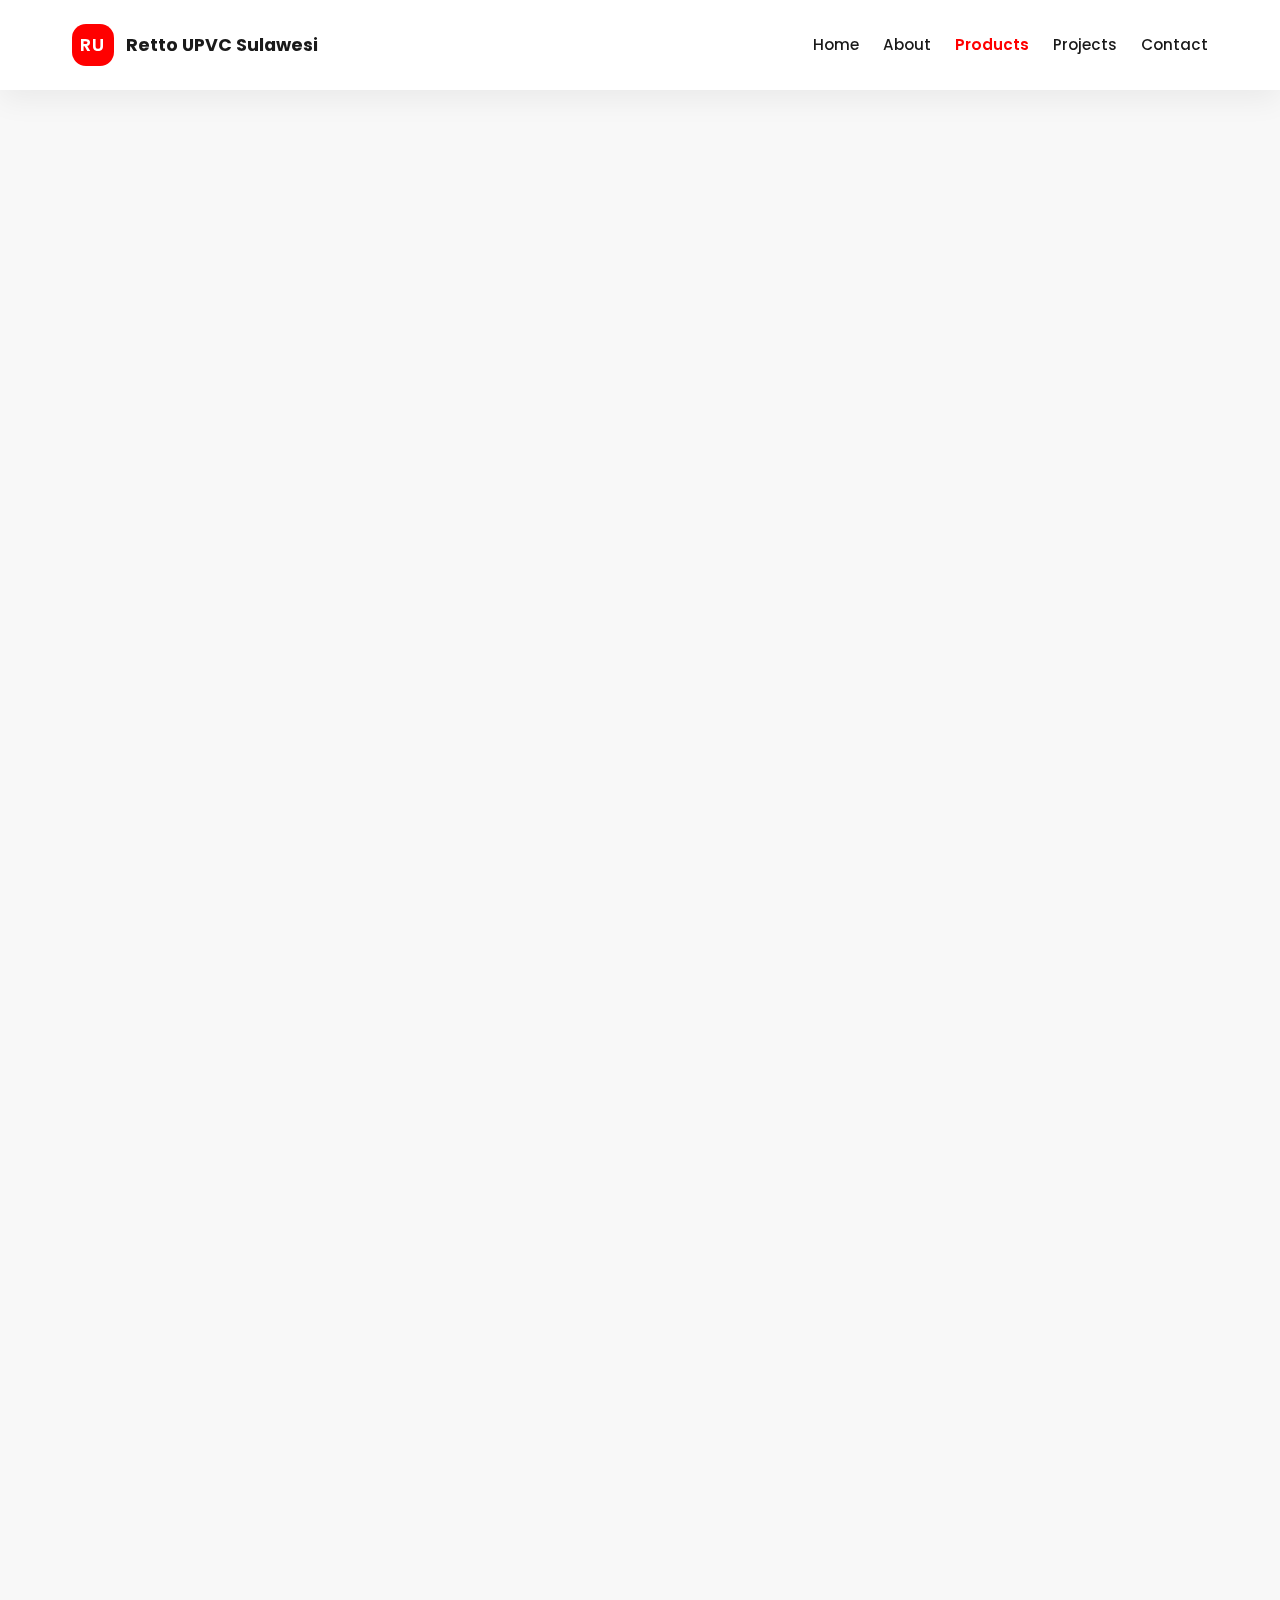
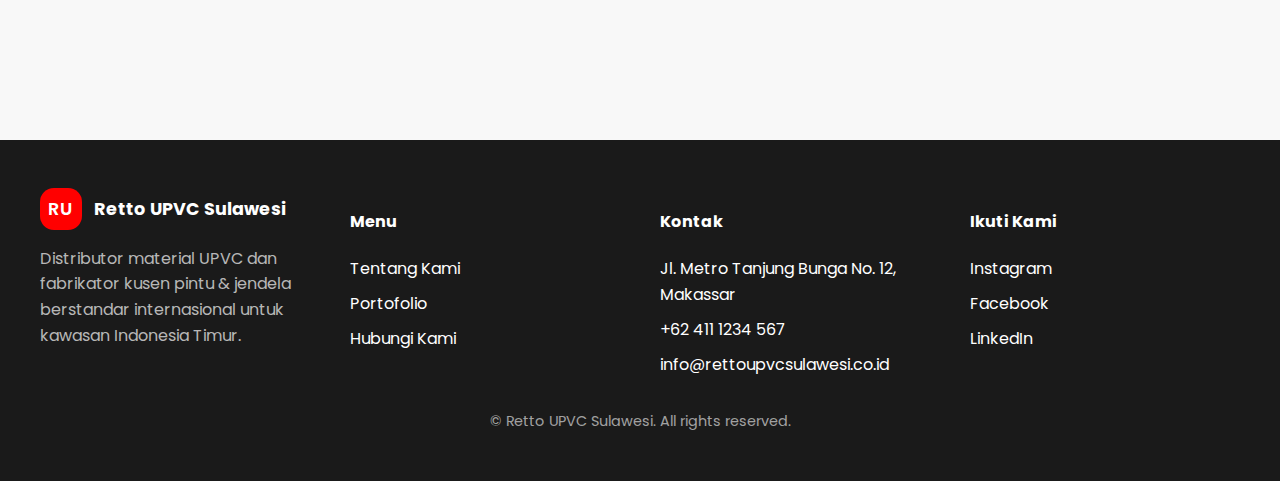
<file: product-jungkit.html>
<!DOCTYPE html>
<html lang="id">
  <head>
    <meta charset="utf-8" />
    <meta http-equiv="X-UA-Compatible" content="IE=edge" />
    <meta name="viewport" content="width=device-width, initial-scale=1" />
    <title>Profile Jungkit UPVC | Retto UPVC Sulawesi</title>
    <meta name="description" content="Jendela jungkit UPVC Retto dengan mekanisme tilt & turn menghadirkan sirkulasi optimal, aman, dan mudah dirawat." />
    <link rel="canonical" href="https://www.rettoupvcsulawesi.co.id/product-jungkit" />
    <meta property="og:title" content="Jendela Jungkit UPVC Retto" />
    <meta property="og:description" content="Ventilasi maksimal dan keamanan optimal dengan sistem tilt & turn UPVC." />
    <meta property="og:type" content="product" />
    <meta property="og:url" content="https://www.rettoupvcsulawesi.co.id/product-jungkit" />
    <meta property="og:image" content="https://www.rettoupvcsulawesi.co.id/assets/images/jungkit.jpg" />
    <link rel="preconnect" href="https://fonts.googleapis.com" />
    <link rel="preconnect" href="https://fonts.gstatic.com" crossorigin />
    <link href="https://fonts.googleapis.com/css2?family=Poppins:wght@300;400;500;600;700&display=swap" rel="stylesheet" />
    <link rel="stylesheet" href="assets/css/styles.css" />
  </head>
  <body>
    <header>
      <nav class="navbar" aria-label="Navigasi utama">
        <a class="navbar-logo" href="index.html" aria-label="Retto UPVC Sulawesi">
          <span>RU</span>
          Retto UPVC Sulawesi
        </a>
        <ul class="nav-menu">
          <li><a href="index.html">Home</a></li>
          <li><a href="about.html">About</a></li>
          <li>
            <a class="active" href="products.html" aria-haspopup="true">Products</a>
            <ul class="dropdown-menu" aria-label="Sub menu produk">
              <li><a href="product-swing-door.html">Profile Swing Door In / Out</a></li>
              <li><a href="product-sliding-door.html">Profile Sliding Door</a></li>
              <li><a class="active" href="product-jungkit.html">Profile Jungkit</a></li>
              <li><a href="product-lipat.html">Profile Lipat</a></li>
              <li><a href="product-pivot.html">Profile Pivot</a></li>
            </ul>
          </li>
          <li><a href="projects.html">Projects</a></li>
          <li><a href="contact.html">Contact</a></li>
        </ul>
      </nav>
    </header>

    <main>
      <section class="hero-small fade-in">
        <p class="breadcrumb"><a href="index.html">Home</a> / <a href="products.html">Products</a> / Jungkit</p>
        <h1>Jendela Jungkit</h1>
        <p>Memberikan dua mode bukaan dalam satu sistem: tilt untuk ventilasi dan turn untuk akses penuh.</p>
      </section>

      <section class="section fade-in">
        <div class="section-intro">
          <h2>Keunggulan Produk</h2>
          <p>Sistem tilt &amp; turn yang aman dan mudah dioperasikan.</p>
        </div>
        <div class="features-grid">
          <article class="card">
            <h3>Ventilasi Terkontrol</h3>
            <p>Bukaan tilt 15° memberikan sirkulasi udara tanpa membiarkan air masuk.</p>
          </article>
          <article class="card">
            <h3>Keamanan Anak</h3>
            <p>Mekanisme handle multi-fungsi dapat dikunci untuk mencegah bukaan penuh.</p>
          </article>
          <article class="card">
            <h3>Perawatan Mudah</h3>
            <p>Posisi turn memudahkan pembersihan kaca sisi luar dari dalam ruangan.</p>
          </article>
        </div>
        <div class="highlight-box">
          <h3>Aplikasi Ideal</h3>
          <div class="badge-list">
            <span>Kamar tidur</span>
            <span>Kamar anak</span>
            <span>Ruang kantor</span>
            <span>Dapur</span>
          </div>
        </div>
      </section>

      <section class="section fade-in">
        <div class="table-wrapper">
          <table class="spec-table">
            <thead>
              <tr>
                <th>Parameter</th>
                <th>Detail</th>
              </tr>
            </thead>
            <tbody>
              <tr>
                <td>Ukuran Maksimal</td>
                <td>1500 mm x 1800 mm</td>
              </tr>
              <tr>
                <td>Hardware</td>
                <td>Roto NT Tilt &amp; Turn System</td>
              </tr>
              <tr>
                <td>Keamanan</td>
                <td>Optional child-safety lock &amp; anti-pry hinge</td>
              </tr>
              <tr>
                <td>Kaca</td>
                <td>Single/Double glazing dengan spacer argon</td>
              </tr>
              <tr>
                <td>Warna</td>
                <td>White, Dark Grey, Oak Golden</td>
              </tr>
            </tbody>
          </table>
        </div>
      </section>
    </main>

    <footer>
      <div class="footer-inner">
        <div class="footer-brand">
          <div class="navbar-logo" style="color: white">
            <span>RU</span>
            Retto UPVC Sulawesi
          </div>
          <p>Distributor material UPVC dan fabrikator kusen pintu &amp; jendela berstandar internasional untuk kawasan Indonesia Timur.</p>
        </div>
        <div>
          <h4>Menu</h4>
          <ul class="footer-links">
            <li><a href="about.html">Tentang Kami</a></li>
            <li><a href="projects.html">Portofolio</a></li>
            <li><a href="contact.html">Hubungi Kami</a></li>
          </ul>
        </div>
        <div>
          <h4>Kontak</h4>
          <ul class="footer-links">
            <li>Jl. Metro Tanjung Bunga No. 12, Makassar</li>
            <li><a href="tel:+624111234567">+62 411 1234 567</a></li>
            <li><a href="mailto:info@rettoupvcsulawesi.co.id">info@rettoupvcsulawesi.co.id</a></li>
          </ul>
        </div>
        <div>
          <h4>Ikuti Kami</h4>
          <ul class="footer-links">
            <li><a href="https://www.instagram.com/rettoupvcsulawesi" target="_blank" rel="noopener">Instagram</a></li>
            <li><a href="https://www.facebook.com/rettoupvcsulawesi" target="_blank" rel="noopener">Facebook</a></li>
            <li><a href="https://www.linkedin.com/company/retto-upvc-sulawesi" target="_blank" rel="noopener">LinkedIn</a></li>
          </ul>
        </div>
      </div>
      <div class="footer-bottom">
        &copy; <span id="current-year"></span> Retto UPVC Sulawesi. All rights reserved.
      </div>
    </footer>

    <script src="assets/js/main.js" defer></script>
  </body>
</html>
</file>
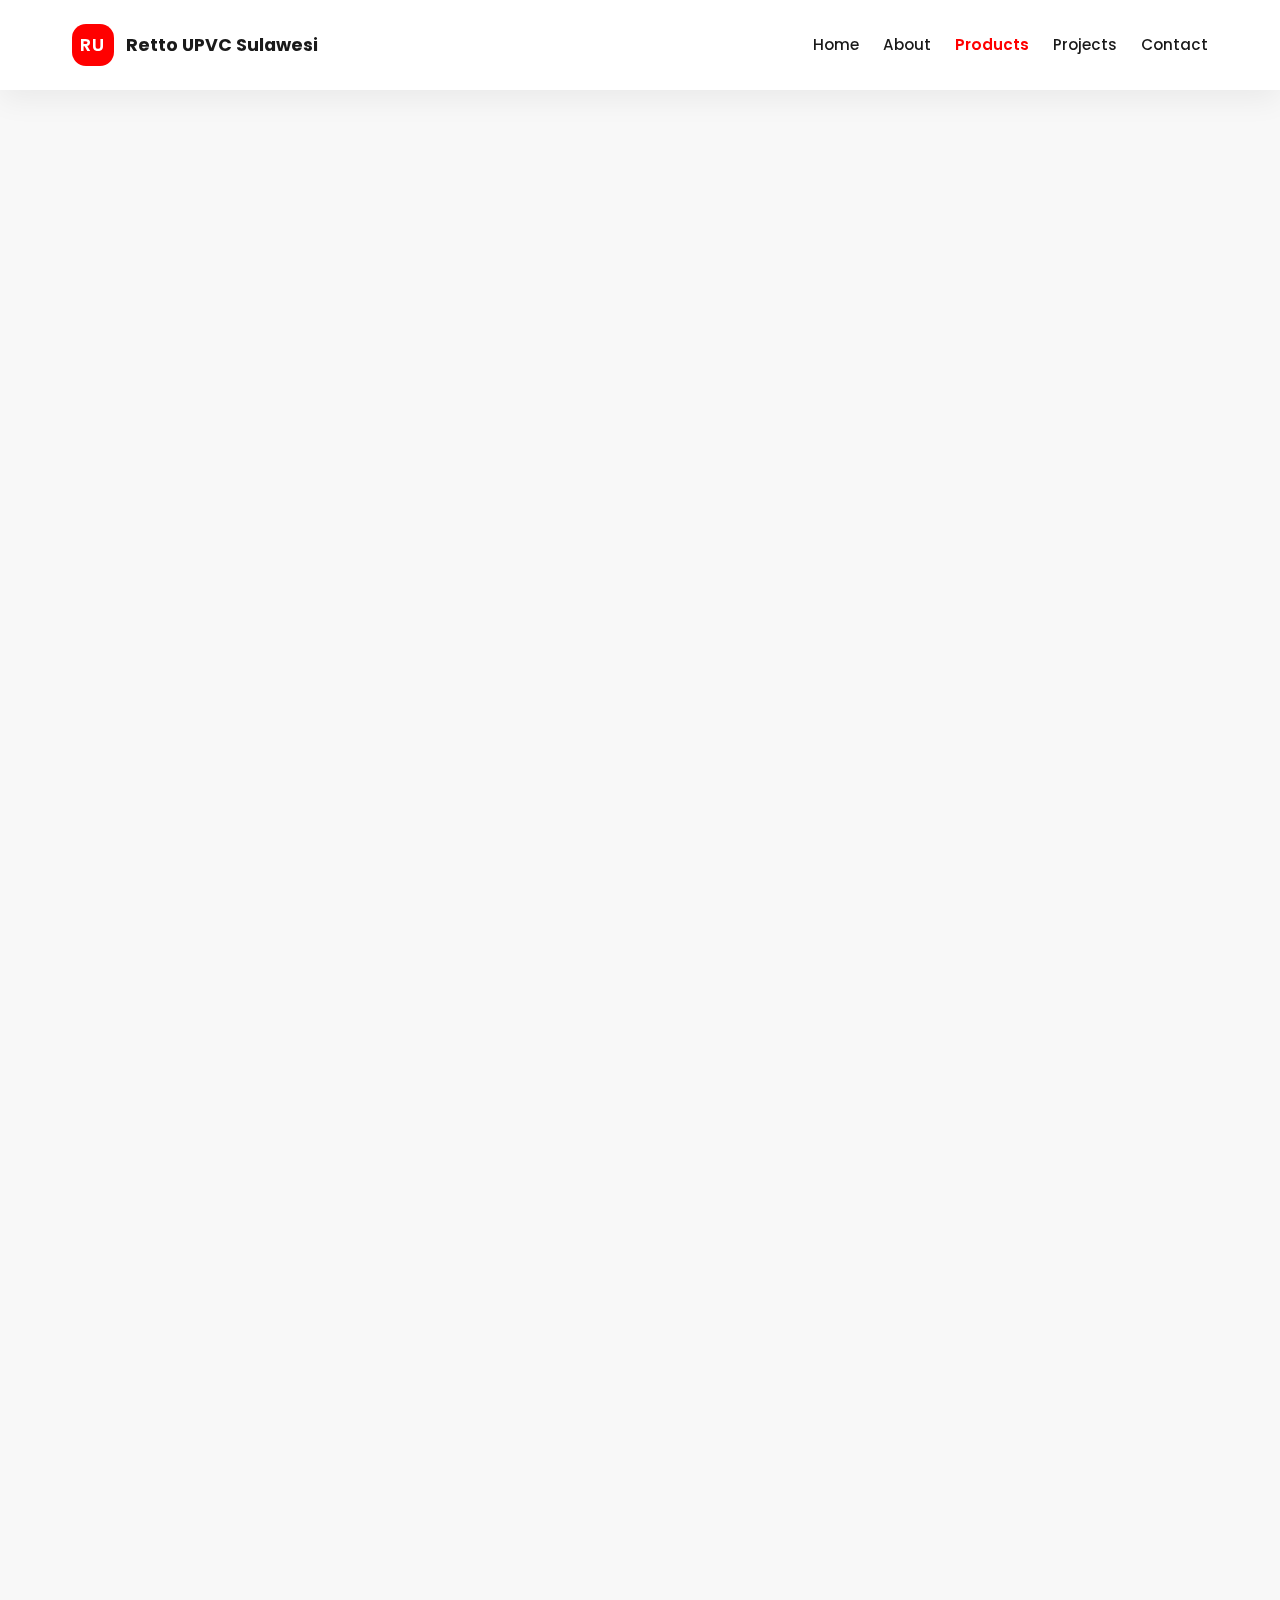
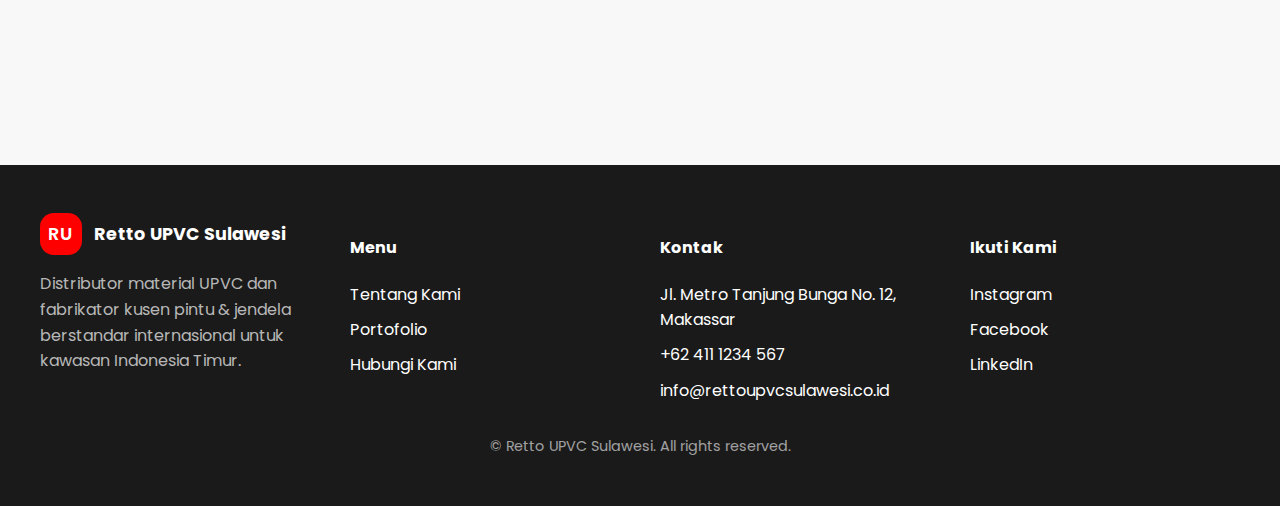
<file: product-lipat.html>
<!DOCTYPE html>
<html lang="id">
  <head>
    <meta charset="utf-8" />
    <meta http-equiv="X-UA-Compatible" content="IE=edge" />
    <meta name="viewport" content="width=device-width, initial-scale=1" />
    <title>Profile Pintu Lipat UPVC | Retto UPVC Sulawesi</title>
    <meta name="description" content="Pintu lipat UPVC Retto memaksimalkan bukaan ruang dengan engsel lipat presisi dan rel bawah anti macet." />
    <link rel="canonical" href="https://www.rettoupvcsulawesi.co.id/product-lipat" />
    <meta property="og:title" content="Pintu Lipat UPVC Retto" />
    <meta property="og:description" content="Solusi folding door UPVC untuk menghubungkan indoor dan outdoor secara seamless." />
    <meta property="og:type" content="product" />
    <meta property="og:url" content="https://www.rettoupvcsulawesi.co.id/product-lipat" />
    <meta property="og:image" content="https://www.rettoupvcsulawesi.co.id/assets/images/lipat.jpg" />
    <link rel="preconnect" href="https://fonts.googleapis.com" />
    <link rel="preconnect" href="https://fonts.gstatic.com" crossorigin />
    <link href="https://fonts.googleapis.com/css2?family=Poppins:wght@300;400;500;600;700&display=swap" rel="stylesheet" />
    <link rel="stylesheet" href="assets/css/styles.css" />
  </head>
  <body>
    <header>
      <nav class="navbar" aria-label="Navigasi utama">
        <a class="navbar-logo" href="index.html" aria-label="Retto UPVC Sulawesi">
          <span>RU</span>
          Retto UPVC Sulawesi
        </a>
        <ul class="nav-menu">
          <li><a href="index.html">Home</a></li>
          <li><a href="about.html">About</a></li>
          <li>
            <a class="active" href="products.html" aria-haspopup="true">Products</a>
            <ul class="dropdown-menu" aria-label="Sub menu produk">
              <li><a href="product-swing-door.html">Profile Swing Door In / Out</a></li>
              <li><a href="product-sliding-door.html">Profile Sliding Door</a></li>
              <li><a href="product-jungkit.html">Profile Jungkit</a></li>
              <li><a class="active" href="product-lipat.html">Profile Lipat</a></li>
              <li><a href="product-pivot.html">Profile Pivot</a></li>
            </ul>
          </li>
          <li><a href="projects.html">Projects</a></li>
          <li><a href="contact.html">Contact</a></li>
        </ul>
      </nav>
    </header>

    <main>
      <section class="hero-small fade-in">
        <p class="breadcrumb"><a href="index.html">Home</a> / <a href="products.html">Products</a> / Lipat</p>
        <h1>Pintu Lipat (Folding Door)</h1>
        <p>Panel lipat dengan track atas-bawah yang stabil, memungkinkan bukaan penuh untuk area komunal.</p>
      </section>

      <section class="section fade-in">
        <div class="section-intro">
          <h2>Keunggulan Produk</h2>
          <p>Menghadirkan pengalaman seamless antara ruang dalam dan luar.</p>
        </div>
        <div class="features-grid">
          <article class="card">
            <h3>Engsel Presisi</h3>
            <p>Engsel folding heavy duty memastikan panel melipat sempurna tanpa gesekan.</p>
          </article>
          <article class="card">
            <h3>Rel Ganda</h3>
            <p>Track aluminium atas dan bawah dengan roller stainless untuk stabilitas maksimal.</p>
          </article>
          <article class="card">
            <h3>Konfigurasi Fleksibel</h3>
            <p>Opsional bukaan kiri/kanan dan panel service door untuk akses harian.</p>
          </article>
        </div>
        <div class="highlight-box">
          <h3>Aplikasi Ideal</h3>
          <div class="badge-list">
            <span>Ruang keluarga</span>
            <span>Restoran</span>
            <span>Hall acara</span>
            <span>Villa</span>
          </div>
        </div>
      </section>

      <section class="section fade-in">
        <div class="table-wrapper">
          <table class="spec-table">
            <thead>
              <tr>
                <th>Parameter</th>
                <th>Detail</th>
              </tr>
            </thead>
            <tbody>
              <tr>
                <td>Jumlah Panel</td>
                <td>3 sampai 8 panel</td>
              </tr>
              <tr>
                <td>Lebar Maksimum</td>
                <td>7000 mm</td>
              </tr>
              <tr>
                <td>Sistem Penguncian</td>
                <td>Multi-point locking + concealed bolt</td>
              </tr>
              <tr>
                <td>Opsi Kaca</td>
                <td>Double glazing Low-E / Laminated</td>
              </tr>
              <tr>
                <td>Aksesoris</td>
                <td>Flush handle, insect screen, pelmet</td>
              </tr>
            </tbody>
          </table>
        </div>
      </section>
    </main>

    <footer>
      <div class="footer-inner">
        <div class="footer-brand">
          <div class="navbar-logo" style="color: white">
            <span>RU</span>
            Retto UPVC Sulawesi
          </div>
          <p>Distributor material UPVC dan fabrikator kusen pintu &amp; jendela berstandar internasional untuk kawasan Indonesia Timur.</p>
        </div>
        <div>
          <h4>Menu</h4>
          <ul class="footer-links">
            <li><a href="about.html">Tentang Kami</a></li>
            <li><a href="projects.html">Portofolio</a></li>
            <li><a href="contact.html">Hubungi Kami</a></li>
          </ul>
        </div>
        <div>
          <h4>Kontak</h4>
          <ul class="footer-links">
            <li>Jl. Metro Tanjung Bunga No. 12, Makassar</li>
            <li><a href="tel:+624111234567">+62 411 1234 567</a></li>
            <li><a href="mailto:info@rettoupvcsulawesi.co.id">info@rettoupvcsulawesi.co.id</a></li>
          </ul>
        </div>
        <div>
          <h4>Ikuti Kami</h4>
          <ul class="footer-links">
            <li><a href="https://www.instagram.com/rettoupvcsulawesi" target="_blank" rel="noopener">Instagram</a></li>
            <li><a href="https://www.facebook.com/rettoupvcsulawesi" target="_blank" rel="noopener">Facebook</a></li>
            <li><a href="https://www.linkedin.com/company/retto-upvc-sulawesi" target="_blank" rel="noopener">LinkedIn</a></li>
          </ul>
        </div>
      </div>
      <div class="footer-bottom">
        &copy; <span id="current-year"></span> Retto UPVC Sulawesi. All rights reserved.
      </div>
    </footer>

    <script src="assets/js/main.js" defer></script>
  </body>
</html>
</file>
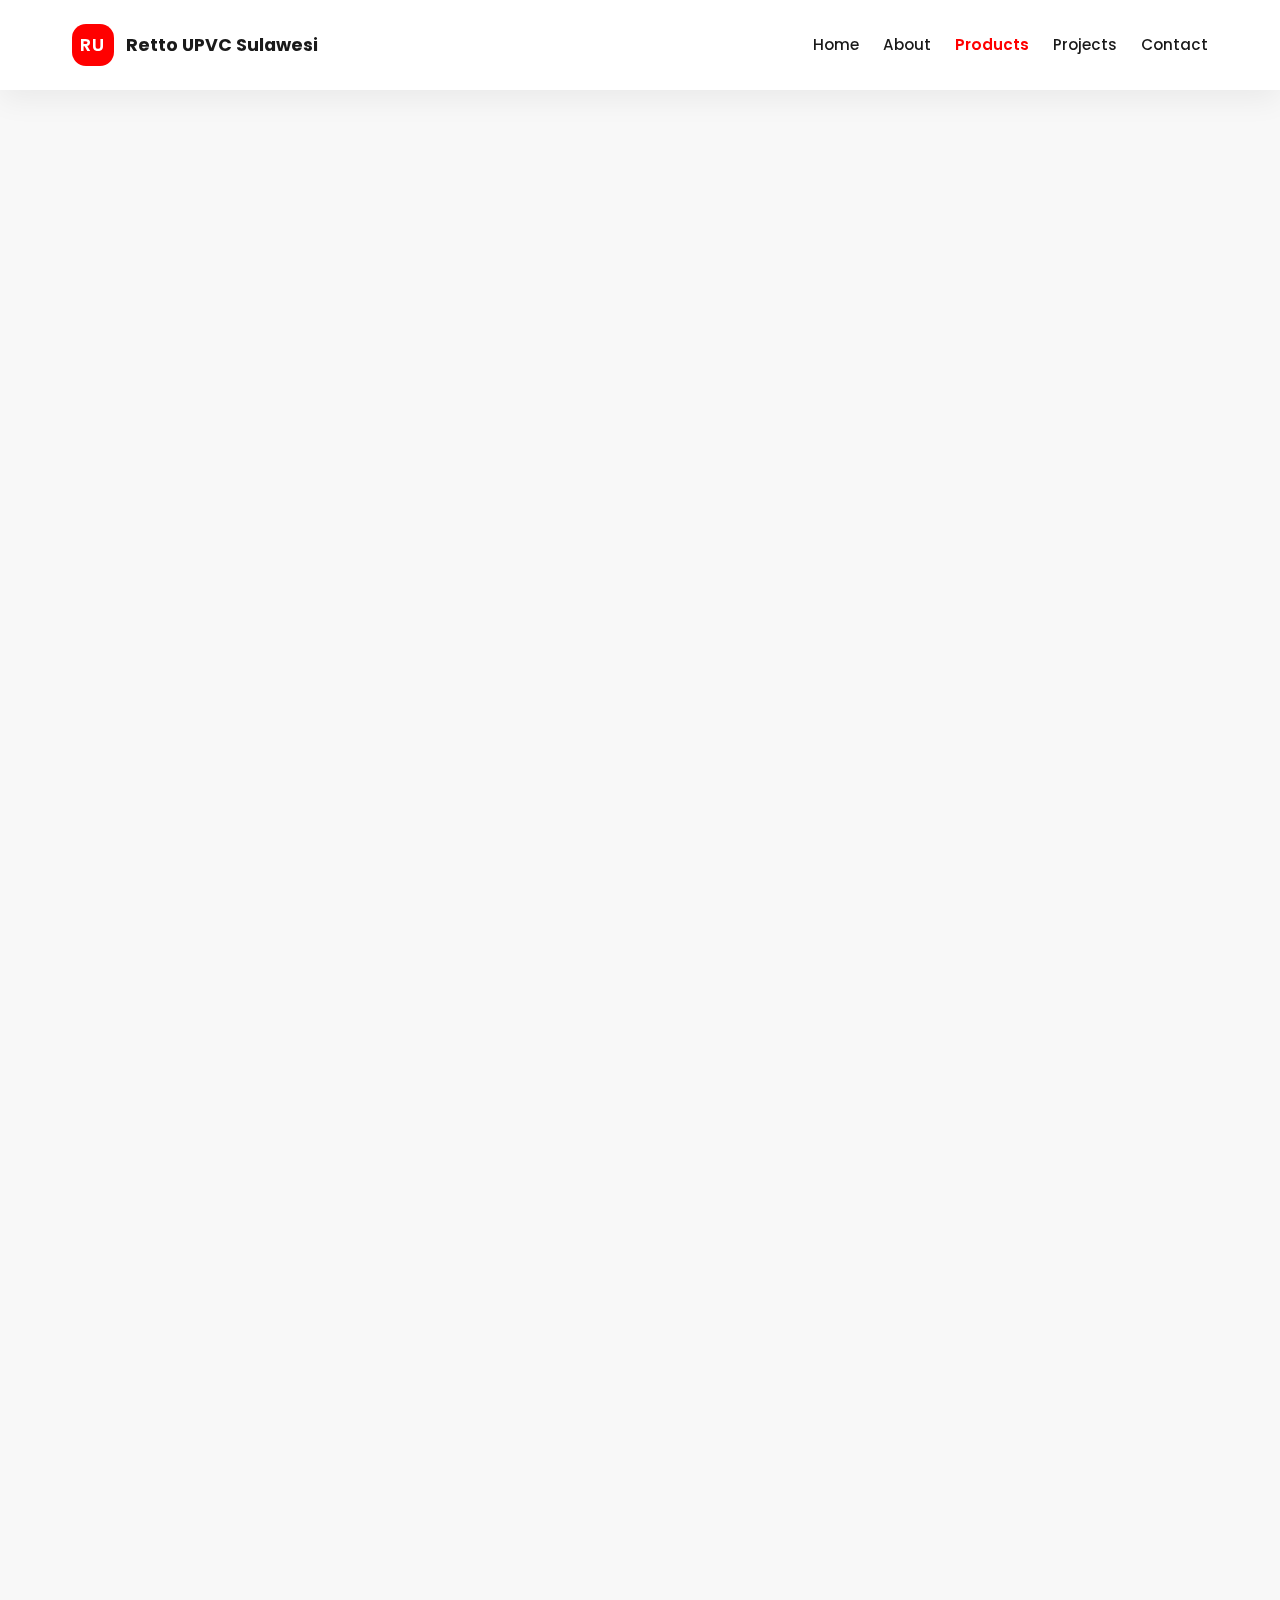
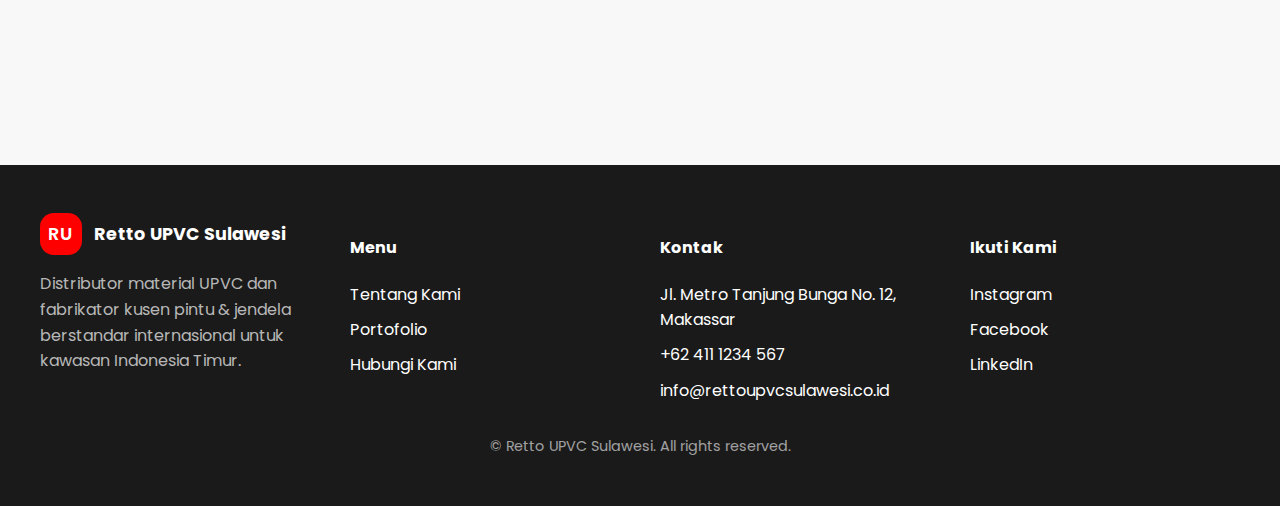
<file: product-pivot.html>
<!DOCTYPE html>
<html lang="id">
  <head>
    <meta charset="utf-8" />
    <meta http-equiv="X-UA-Compatible" content="IE=edge" />
    <meta name="viewport" content="width=device-width, initial-scale=1" />
    <title>Profile Pintu Pivot UPVC | Retto UPVC Sulawesi</title>
    <meta name="description" content="Pintu pivot UPVC Retto menonjolkan desain minimalis dengan pivot bearing tersembunyi dan sistem self-closing." />
    <link rel="canonical" href="https://www.rettoupvcsulawesi.co.id/product-pivot" />
    <meta property="og:title" content="Pintu Pivot UPVC Retto" />
    <meta property="og:description" content="Pintu pivot premium dengan finishing elegan untuk fasad modern." />
    <meta property="og:type" content="product" />
    <meta property="og:url" content="https://www.rettoupvcsulawesi.co.id/product-pivot" />
    <meta property="og:image" content="https://www.rettoupvcsulawesi.co.id/assets/images/pivot.jpg" />
    <link rel="preconnect" href="https://fonts.googleapis.com" />
    <link rel="preconnect" href="https://fonts.gstatic.com" crossorigin />
    <link href="https://fonts.googleapis.com/css2?family=Poppins:wght@300;400;500;600;700&display=swap" rel="stylesheet" />
    <link rel="stylesheet" href="assets/css/styles.css" />
  </head>
  <body>
    <header>
      <nav class="navbar" aria-label="Navigasi utama">
        <a class="navbar-logo" href="index.html" aria-label="Retto UPVC Sulawesi">
          <span>RU</span>
          Retto UPVC Sulawesi
        </a>
        <ul class="nav-menu">
          <li><a href="index.html">Home</a></li>
          <li><a href="about.html">About</a></li>
          <li>
            <a class="active" href="products.html" aria-haspopup="true">Products</a>
            <ul class="dropdown-menu" aria-label="Sub menu produk">
              <li><a href="product-swing-door.html">Profile Swing Door In / Out</a></li>
              <li><a href="product-sliding-door.html">Profile Sliding Door</a></li>
              <li><a href="product-jungkit.html">Profile Jungkit</a></li>
              <li><a href="product-lipat.html">Profile Lipat</a></li>
              <li><a class="active" href="product-pivot.html">Profile Pivot</a></li>
            </ul>
          </li>
          <li><a href="projects.html">Projects</a></li>
          <li><a href="contact.html">Contact</a></li>
        </ul>
      </nav>
    </header>

    <main>
      <section class="hero-small fade-in">
        <p class="breadcrumb"><a href="index.html">Home</a> / <a href="products.html">Products</a> / Pivot</p>
        <h1>Pintu Pivot</h1>
        <p>Pintu premium dengan mekanisme pivot tersembunyi yang memberikan kesan mewah dan dramatis pada fasad bangunan.</p>
      </section>

      <section class="section fade-in">
        <div class="section-intro">
          <h2>Keunggulan Produk</h2>
          <p>Pintu pivot yang menggabungkan estetika minimalis dengan performa tinggi.</p>
        </div>
        <div class="features-grid">
          <article class="card">
            <h3>Pivot Bearing Tersembunyi</h3>
            <p>Menyediakan pergerakan mulus dan tampilan minimalis tanpa engsel terlihat.</p>
          </article>
          <article class="card">
            <h3>Self-Closing Mechanism</h3>
            <p>Menutup otomatis dengan kecepatan terkontrol, ideal untuk area premium.</p>
          </article>
          <article class="card">
            <h3>Finishing Eksklusif</h3>
            <p>Pilihan laminasi kayu, metalik, hingga solid colour dengan coating UV.</p>
          </article>
        </div>
        <div class="highlight-box">
          <h3>Aplikasi Ideal</h3>
          <div class="badge-list">
            <span>Rumah mewah</span>
            <span>Showroom</span>
            <span>Perkantoran</span>
            <span>Hotel</span>
          </div>
        </div>
      </section>

      <section class="section fade-in">
        <div class="table-wrapper">
          <table class="spec-table">
            <thead>
              <tr>
                <th>Parameter</th>
                <th>Detail</th>
              </tr>
            </thead>
            <tbody>
              <tr>
                <td>Dimensi Maksimum</td>
                <td>1400 mm x 3000 mm</td>
              </tr>
              <tr>
                <td>Pivot System</td>
                <td>Concealed floor spring + top pivot stainless</td>
              </tr>
              <tr>
                <td>Keamanan</td>
                <td>Multipoint lock, smart access optional</td>
              </tr>
              <tr>
                <td>Ketebalan Panel</td>
                <td>70 mm multi-chamber reinforced steel</td>
              </tr>
              <tr>
                <td>Aksesoris</td>
                <td>Pull handle custom, accent LED strip</td>
              </tr>
            </tbody>
          </table>
        </div>
      </section>
    </main>

    <footer>
      <div class="footer-inner">
        <div class="footer-brand">
          <div class="navbar-logo" style="color: white">
            <span>RU</span>
            Retto UPVC Sulawesi
          </div>
          <p>Distributor material UPVC dan fabrikator kusen pintu &amp; jendela berstandar internasional untuk kawasan Indonesia Timur.</p>
        </div>
        <div>
          <h4>Menu</h4>
          <ul class="footer-links">
            <li><a href="about.html">Tentang Kami</a></li>
            <li><a href="projects.html">Portofolio</a></li>
            <li><a href="contact.html">Hubungi Kami</a></li>
          </ul>
        </div>
        <div>
          <h4>Kontak</h4>
          <ul class="footer-links">
            <li>Jl. Metro Tanjung Bunga No. 12, Makassar</li>
            <li><a href="tel:+624111234567">+62 411 1234 567</a></li>
            <li><a href="mailto:info@rettoupvcsulawesi.co.id">info@rettoupvcsulawesi.co.id</a></li>
          </ul>
        </div>
        <div>
          <h4>Ikuti Kami</h4>
          <ul class="footer-links">
            <li><a href="https://www.instagram.com/rettoupvcsulawesi" target="_blank" rel="noopener">Instagram</a></li>
            <li><a href="https://www.facebook.com/rettoupvcsulawesi" target="_blank" rel="noopener">Facebook</a></li>
            <li><a href="https://www.linkedin.com/company/retto-upvc-sulawesi" target="_blank" rel="noopener">LinkedIn</a></li>
          </ul>
        </div>
      </div>
      <div class="footer-bottom">
        &copy; <span id="current-year"></span> Retto UPVC Sulawesi. All rights reserved.
      </div>
    </footer>

    <script src="assets/js/main.js" defer></script>
  </body>
</html>
</file>
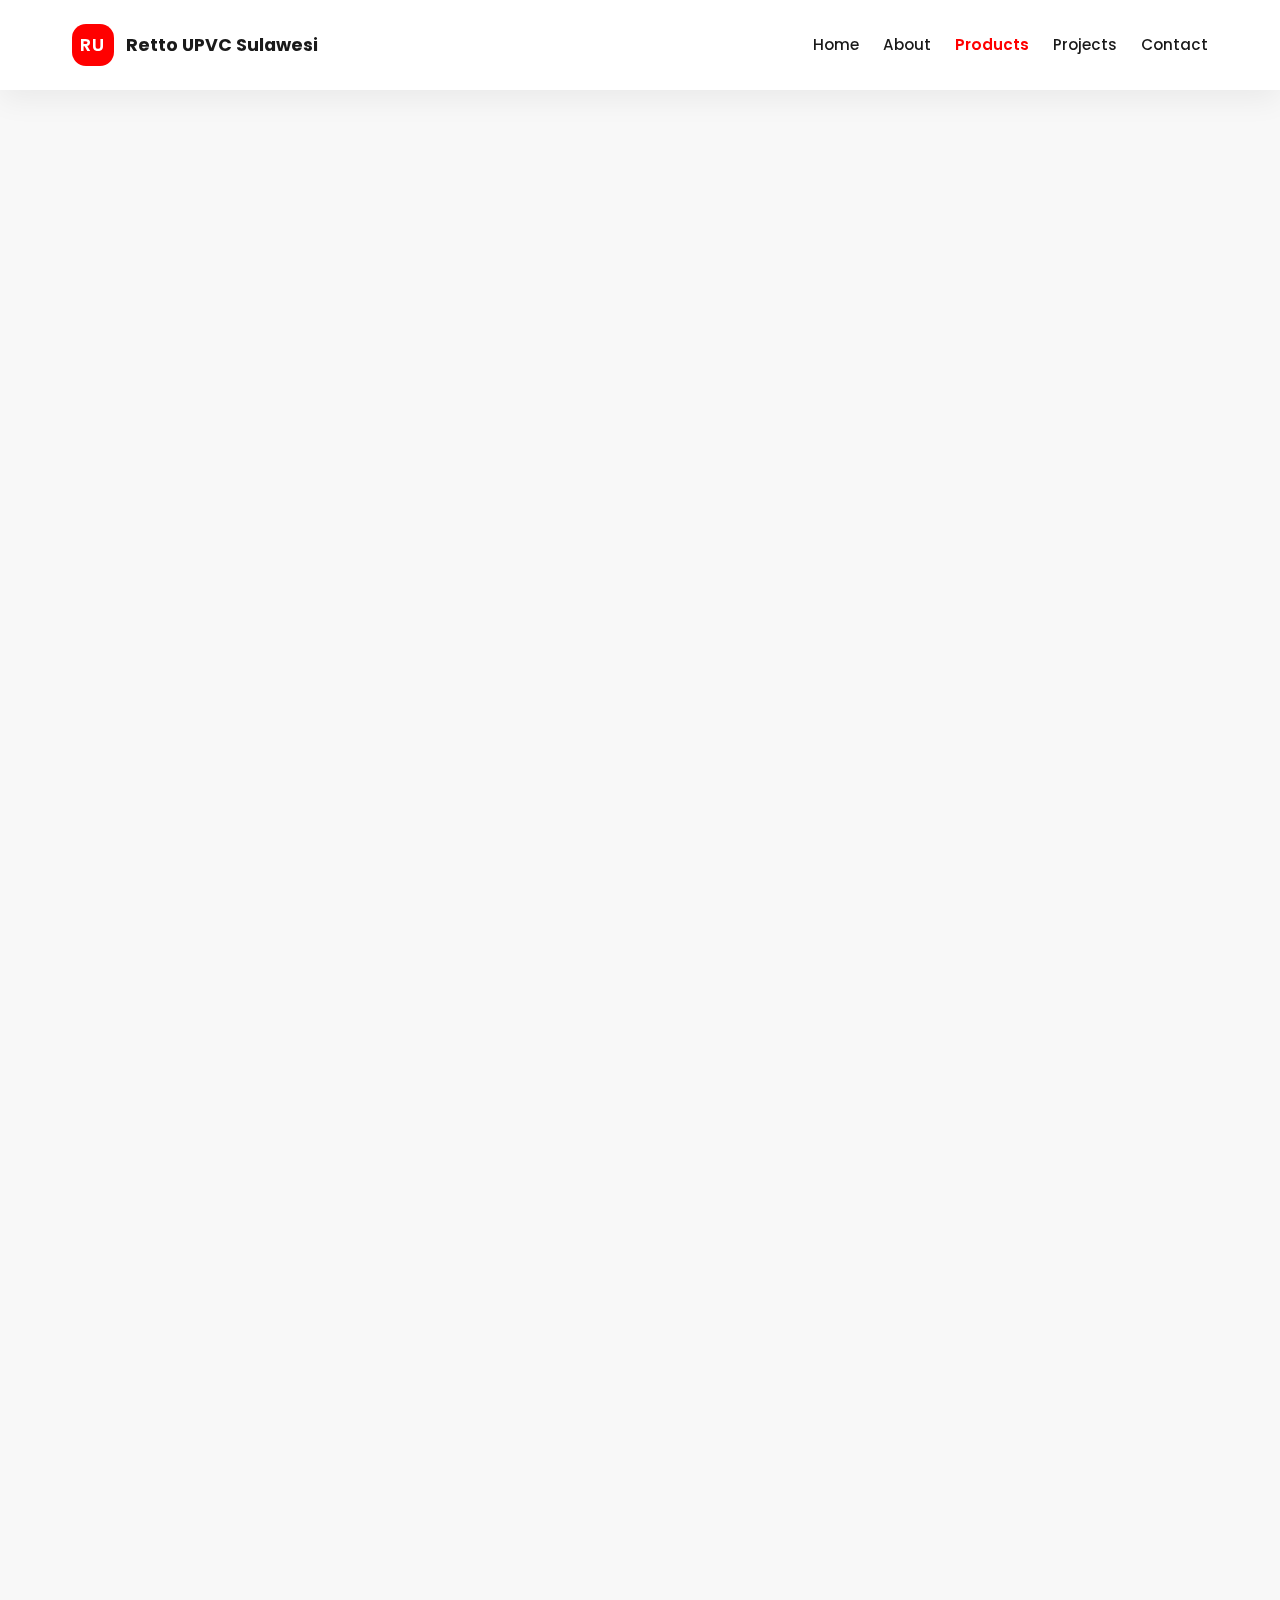
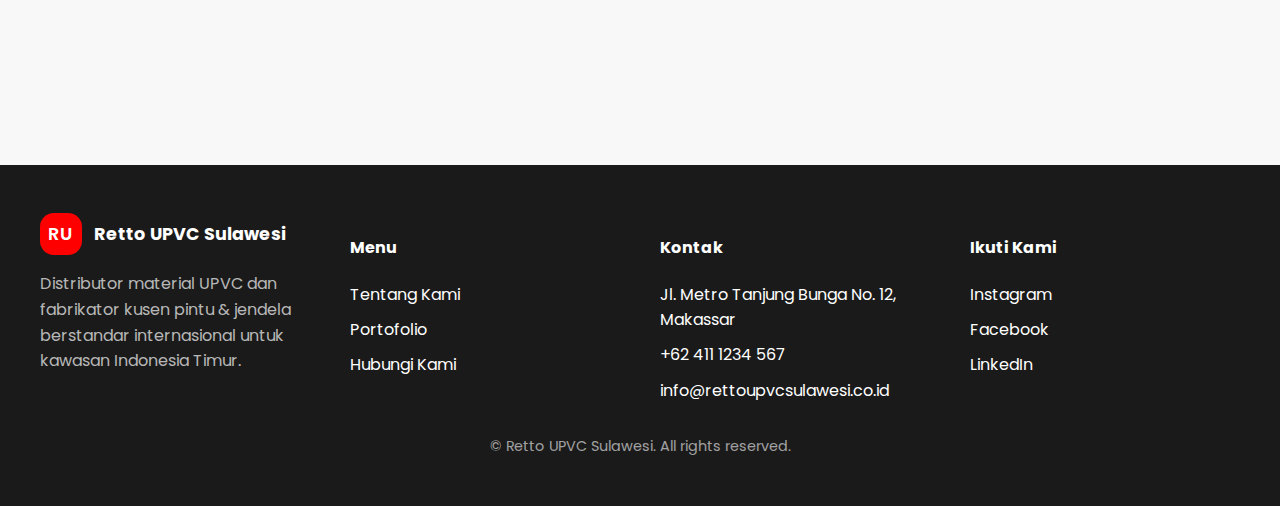
<file: product-sliding-door.html>
<!DOCTYPE html>
<html lang="id">
  <head>
    <meta charset="utf-8" />
    <meta http-equiv="X-UA-Compatible" content="IE=edge" />
    <meta name="viewport" content="width=device-width, initial-scale=1" />
    <title>Profile Sliding Door UPVC | Retto UPVC Sulawesi</title>
    <meta name="description" content="Sliding door UPVC Retto menawarkan bukaan lebar, rel anti karat, dan sistem soft-closing untuk kenyamanan maksimal." />
    <link rel="canonical" href="https://www.rettoupvcsulawesi.co.id/product-sliding-door" />
    <meta property="og:title" content="Sliding Door UPVC Retto" />
    <meta property="og:description" content="Solusi pintu geser UPVC untuk ruang keluarga, balkon, dan area komersial." />
    <meta property="og:type" content="product" />
    <meta property="og:url" content="https://www.rettoupvcsulawesi.co.id/product-sliding-door" />
    <meta property="og:image" content="https://www.rettoupvcsulawesi.co.id/assets/images/sliding-door.jpg" />
    <link rel="preconnect" href="https://fonts.googleapis.com" />
    <link rel="preconnect" href="https://fonts.gstatic.com" crossorigin />
    <link href="https://fonts.googleapis.com/css2?family=Poppins:wght@300;400;500;600;700&display=swap" rel="stylesheet" />
    <link rel="stylesheet" href="assets/css/styles.css" />
  </head>
  <body>
    <header>
      <nav class="navbar" aria-label="Navigasi utama">
        <a class="navbar-logo" href="index.html" aria-label="Retto UPVC Sulawesi">
          <span>RU</span>
          Retto UPVC Sulawesi
        </a>
        <ul class="nav-menu">
          <li><a href="index.html">Home</a></li>
          <li><a href="about.html">About</a></li>
          <li>
            <a class="active" href="products.html" aria-haspopup="true">Products</a>
            <ul class="dropdown-menu" aria-label="Sub menu produk">
              <li><a href="product-swing-door.html">Profile Swing Door In / Out</a></li>
              <li><a class="active" href="product-sliding-door.html">Profile Sliding Door</a></li>
              <li><a href="product-jungkit.html">Profile Jungkit</a></li>
              <li><a href="product-lipat.html">Profile Lipat</a></li>
              <li><a href="product-pivot.html">Profile Pivot</a></li>
            </ul>
          </li>
          <li><a href="projects.html">Projects</a></li>
          <li><a href="contact.html">Contact</a></li>
        </ul>
      </nav>
    </header>

    <main>
      <section class="hero-small fade-in">
        <p class="breadcrumb"><a href="index.html">Home</a> / <a href="products.html">Products</a> / Sliding Door</p>
        <h1>Sliding Door</h1>
        <p>Pintu geser dengan jalur rel aluminium anodized, cocok untuk bukaan lebar dan ruang dengan mobilitas tinggi.</p>
      </section>

      <section class="section fade-in">
        <div class="section-intro">
          <h2>Keunggulan Produk</h2>
          <p>Dirancang untuk bukaan luas tanpa mengorbankan efisiensi ruang.</p>
        </div>
        <div class="features-grid">
          <article class="card">
            <h3>Rel Anti Karat</h3>
            <p>Aluminium anodized dengan roller stainless bearing untuk pergerakan halus.</p>
          </article>
          <article class="card">
            <h3>Soft-Closing</h3>
            <p>Opsi soft-closing system menjaga pintu menutup perlahan tanpa benturan.</p>
          </article>
          <article class="card">
            <h3>Panel Lebar</h3>
            <p>Panel hingga 1500 mm untuk memberikan panorama maksimal.</p>
          </article>
        </div>
        <div class="highlight-box">
          <h3>Aplikasi Ideal</h3>
          <div class="badge-list">
            <span>Living room</span>
            <span>Balkon</span>
            <span>Cafe</span>
            <span>Showroom</span>
          </div>
        </div>
      </section>

      <section class="section fade-in">
        <div class="table-wrapper">
          <table class="spec-table">
            <thead>
              <tr>
                <th>Parameter</th>
                <th>Detail</th>
              </tr>
            </thead>
            <tbody>
              <tr>
                <td>Konfigurasi</td>
                <td>2 panel, 3 panel, 4 panel dengan track tunggal/double</td>
              </tr>
              <tr>
                <td>Kapasitas Beban</td>
                <td>Hingga 150 kg per panel</td>
              </tr>
              <tr>
                <td>Ketinggian Maksimum</td>
                <td>2800 mm</td>
              </tr>
              <tr>
                <td>Keamanan</td>
                <td>Multi-point lock + anti-lift device</td>
              </tr>
              <tr>
                <td>Opsi Tambahan</td>
                <td>Insect screen, jalusi, sensor smart door</td>
              </tr>
            </tbody>
          </table>
        </div>
      </section>
    </main>

    <footer>
      <div class="footer-inner">
        <div class="footer-brand">
          <div class="navbar-logo" style="color: white">
            <span>RU</span>
            Retto UPVC Sulawesi
          </div>
          <p>Distributor material UPVC dan fabrikator kusen pintu &amp; jendela berstandar internasional untuk kawasan Indonesia Timur.</p>
        </div>
        <div>
          <h4>Menu</h4>
          <ul class="footer-links">
            <li><a href="about.html">Tentang Kami</a></li>
            <li><a href="projects.html">Portofolio</a></li>
            <li><a href="contact.html">Hubungi Kami</a></li>
          </ul>
        </div>
        <div>
          <h4>Kontak</h4>
          <ul class="footer-links">
            <li>Jl. Metro Tanjung Bunga No. 12, Makassar</li>
            <li><a href="tel:+624111234567">+62 411 1234 567</a></li>
            <li><a href="mailto:info@rettoupvcsulawesi.co.id">info@rettoupvcsulawesi.co.id</a></li>
          </ul>
        </div>
        <div>
          <h4>Ikuti Kami</h4>
          <ul class="footer-links">
            <li><a href="https://www.instagram.com/rettoupvcsulawesi" target="_blank" rel="noopener">Instagram</a></li>
            <li><a href="https://www.facebook.com/rettoupvcsulawesi" target="_blank" rel="noopener">Facebook</a></li>
            <li><a href="https://www.linkedin.com/company/retto-upvc-sulawesi" target="_blank" rel="noopener">LinkedIn</a></li>
          </ul>
        </div>
      </div>
      <div class="footer-bottom">
        &copy; <span id="current-year"></span> Retto UPVC Sulawesi. All rights reserved.
      </div>
    </footer>

    <script src="assets/js/main.js" defer></script>
  </body>
</html>
</file>
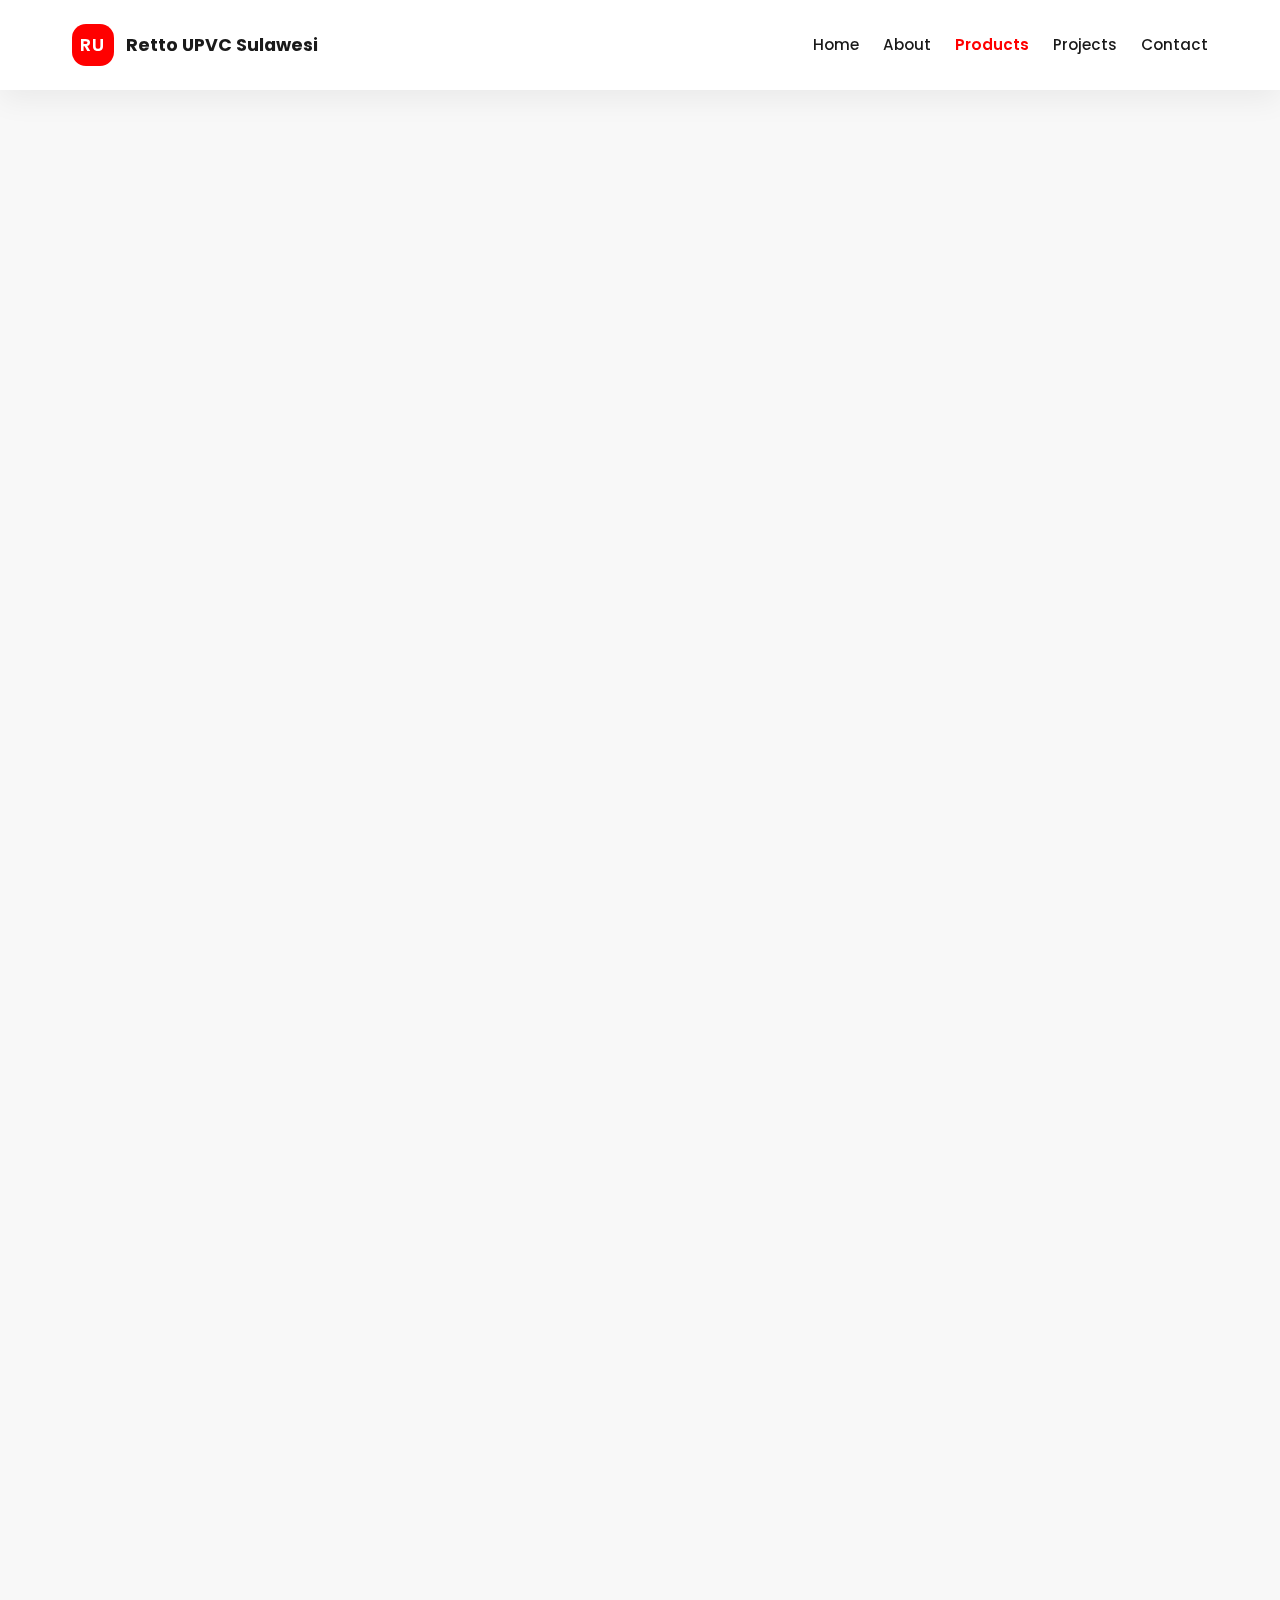
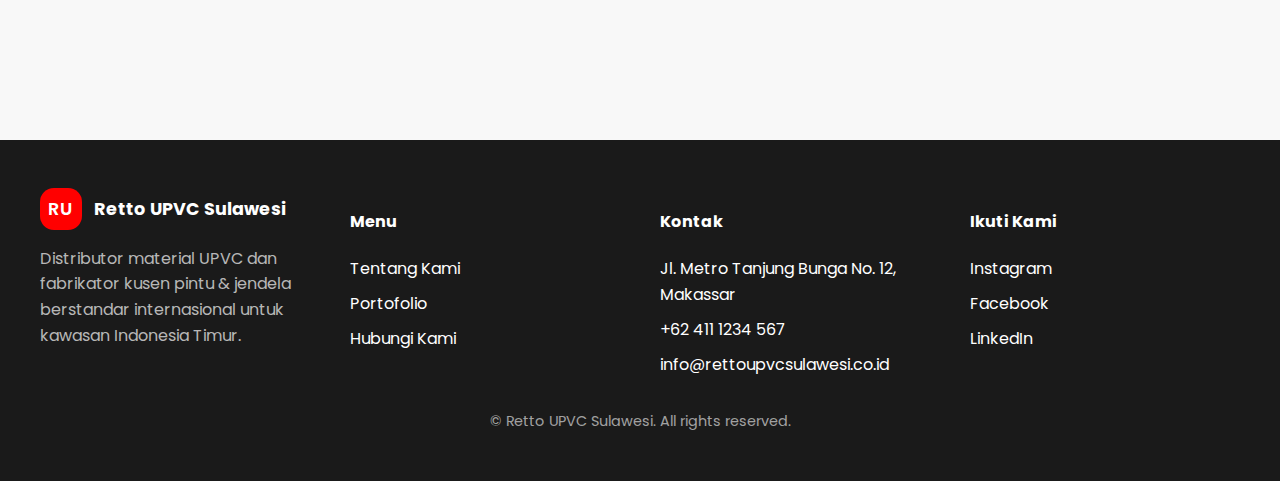
<file: product-swing-door.html>
<!DOCTYPE html>
<html lang="id">
  <head>
    <meta charset="utf-8" />
    <meta http-equiv="X-UA-Compatible" content="IE=edge" />
    <meta name="viewport" content="width=device-width, initial-scale=1" />
    <title>Profile Swing Door UPVC | Retto UPVC Sulawesi</title>
    <meta name="description" content="Swing door UPVC Retto menghadirkan pintu elegan dengan multi-point locking, keamanan tinggi, dan ketahanan iklim tropis." />
    <link rel="canonical" href="https://www.rettoupvcsulawesi.co.id/product-swing-door" />
    <meta property="og:title" content="Swing Door UPVC Retto" />
    <meta property="og:description" content="Pintu UPVC berkualitas dengan bukaan ke dalam atau ke luar untuk ruang utama Anda." />
    <meta property="og:type" content="product" />
    <meta property="og:url" content="https://www.rettoupvcsulawesi.co.id/product-swing-door" />
    <meta property="og:image" content="https://www.rettoupvcsulawesi.co.id/assets/images/swing-door.jpg" />
    <link rel="preconnect" href="https://fonts.googleapis.com" />
    <link rel="preconnect" href="https://fonts.gstatic.com" crossorigin />
    <link href="https://fonts.googleapis.com/css2?family=Poppins:wght@300;400;500;600;700&display=swap" rel="stylesheet" />
    <link rel="stylesheet" href="assets/css/styles.css" />
  </head>
  <body>
    <header>
      <nav class="navbar" aria-label="Navigasi utama">
        <a class="navbar-logo" href="index.html" aria-label="Retto UPVC Sulawesi">
          <span>RU</span>
          Retto UPVC Sulawesi
        </a>
        <ul class="nav-menu">
          <li><a href="index.html">Home</a></li>
          <li><a href="about.html">About</a></li>
          <li>
            <a class="active" href="products.html" aria-haspopup="true">Products</a>
            <ul class="dropdown-menu" aria-label="Sub menu produk">
              <li><a class="active" href="product-swing-door.html">Profile Swing Door In / Out</a></li>
              <li><a href="product-sliding-door.html">Profile Sliding Door</a></li>
              <li><a href="product-jungkit.html">Profile Jungkit</a></li>
              <li><a href="product-lipat.html">Profile Lipat</a></li>
              <li><a href="product-pivot.html">Profile Pivot</a></li>
            </ul>
          </li>
          <li><a href="projects.html">Projects</a></li>
          <li><a href="contact.html">Contact</a></li>
        </ul>
      </nav>
    </header>

    <main>
      <section class="hero-small fade-in">
        <p class="breadcrumb"><a href="index.html">Home</a> / <a href="products.html">Products</a> / Swing Door</p>
        <h1>Swing Door In / Out</h1>
        <p>Pintu utama dengan estetika modern, sistem penguncian multi-point, serta fleksibilitas bukaan ke dalam atau ke luar.</p>
      </section>

      <section class="section fade-in">
        <div class="section-intro">
          <h2>Keunggulan Produk</h2>
          <p>Dirancang untuk keamanan dan kenyamanan maksimum.</p>
        </div>
        <div class="features-grid">
          <article class="card">
            <h3>Keamanan Tinggi</h3>
            <p>Multi-point locking system dan opsi panic bar untuk area komersial.</p>
          </article>
          <article class="card">
            <h3>Kedap Cuaca</h3>
            <p>Seal EPDM ganda memastikan pintu rapat dan bebas bocor.</p>
          </article>
          <article class="card">
            <h3>Pilihan Desain</h3>
            <p>Panel solid, kombinasi kaca, hingga motif grid aluminium tersedia.</p>
          </article>
        </div>
        <div class="highlight-box">
          <h3>Aplikasi Ideal</h3>
          <div class="badge-list">
            <span>Rumah tinggal</span>
            <span>Lobby hotel</span>
            <span>Kantor</span>
            <span>Retail</span>
          </div>
        </div>
      </section>

      <section class="section fade-in">
        <div class="table-wrapper">
          <table class="spec-table">
            <thead>
              <tr>
                <th>Parameter</th>
                <th>Detail</th>
              </tr>
            </thead>
            <tbody>
              <tr>
                <td>Ukuran Maksimum</td>
                <td>1200 mm x 2600 mm per daun</td>
              </tr>
              <tr>
                <td>Tipe Kaca</td>
                <td>5 mm - 12 mm, tempered / laminated</td>
              </tr>
              <tr>
                <td>Engsel</td>
                <td>Stainless steel heavy duty 3-4 pcs per daun</td>
              </tr>
              <tr>
                <td>Aksesoris</td>
                <td>Handle Hoppe / Roto, cylinder key, optional smart lock</td>
              </tr>
              <tr>
                <td>Finishing</td>
                <td>White gloss, abu metalik, laminasi serat kayu</td>
              </tr>
            </tbody>
          </table>
        </div>
      </section>
    </main>

    <footer>
      <div class="footer-inner">
        <div class="footer-brand">
          <div class="navbar-logo" style="color: white">
            <span>RU</span>
            Retto UPVC Sulawesi
          </div>
          <p>Distributor material UPVC dan fabrikator kusen pintu &amp; jendela berstandar internasional untuk kawasan Indonesia Timur.</p>
        </div>
        <div>
          <h4>Menu</h4>
          <ul class="footer-links">
            <li><a href="about.html">Tentang Kami</a></li>
            <li><a href="projects.html">Portofolio</a></li>
            <li><a href="contact.html">Hubungi Kami</a></li>
          </ul>
        </div>
        <div>
          <h4>Kontak</h4>
          <ul class="footer-links">
            <li>Jl. Metro Tanjung Bunga No. 12, Makassar</li>
            <li><a href="tel:+624111234567">+62 411 1234 567</a></li>
            <li><a href="mailto:info@rettoupvcsulawesi.co.id">info@rettoupvcsulawesi.co.id</a></li>
          </ul>
        </div>
        <div>
          <h4>Ikuti Kami</h4>
          <ul class="footer-links">
            <li><a href="https://www.instagram.com/rettoupvcsulawesi" target="_blank" rel="noopener">Instagram</a></li>
            <li><a href="https://www.facebook.com/rettoupvcsulawesi" target="_blank" rel="noopener">Facebook</a></li>
            <li><a href="https://www.linkedin.com/company/retto-upvc-sulawesi" target="_blank" rel="noopener">LinkedIn</a></li>
          </ul>
        </div>
      </div>
      <div class="footer-bottom">
        &copy; <span id="current-year"></span> Retto UPVC Sulawesi. All rights reserved.
      </div>
    </footer>

    <script src="assets/js/main.js" defer></script>
  </body>
</html>
</file>
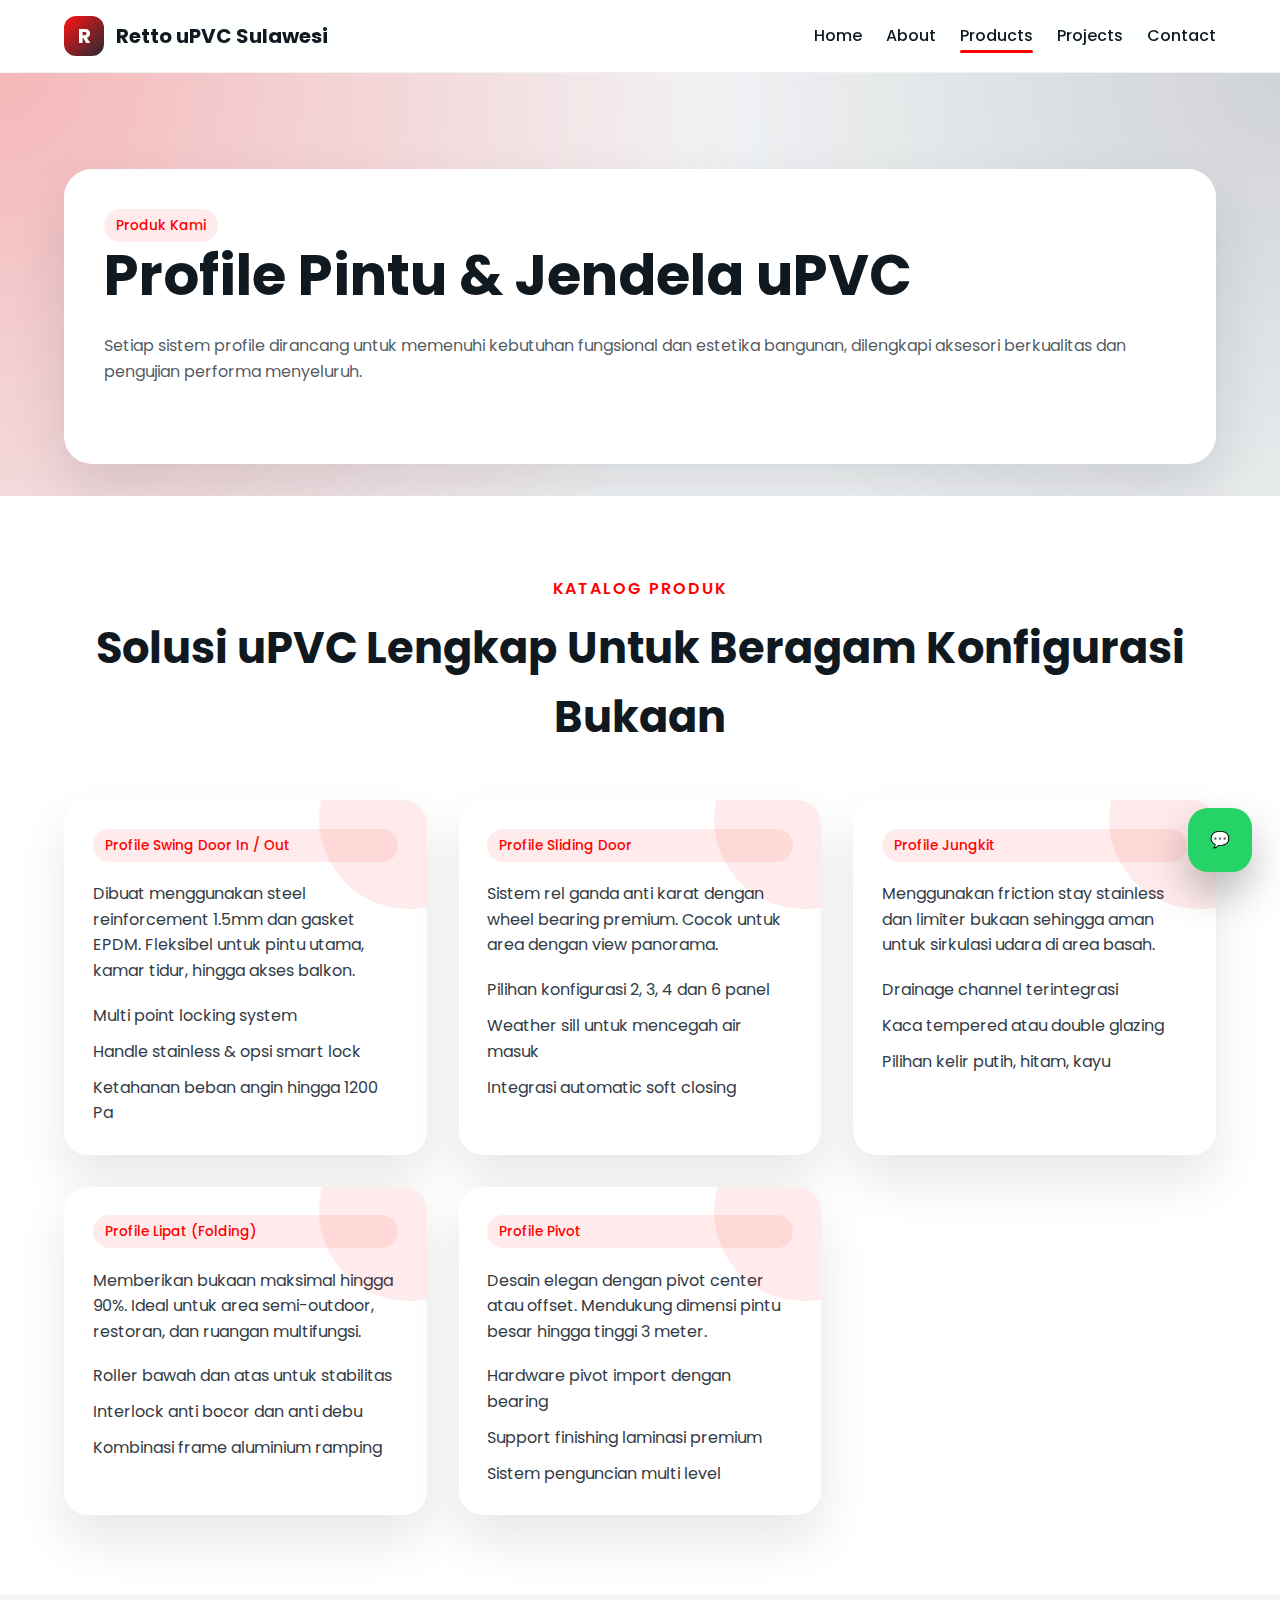
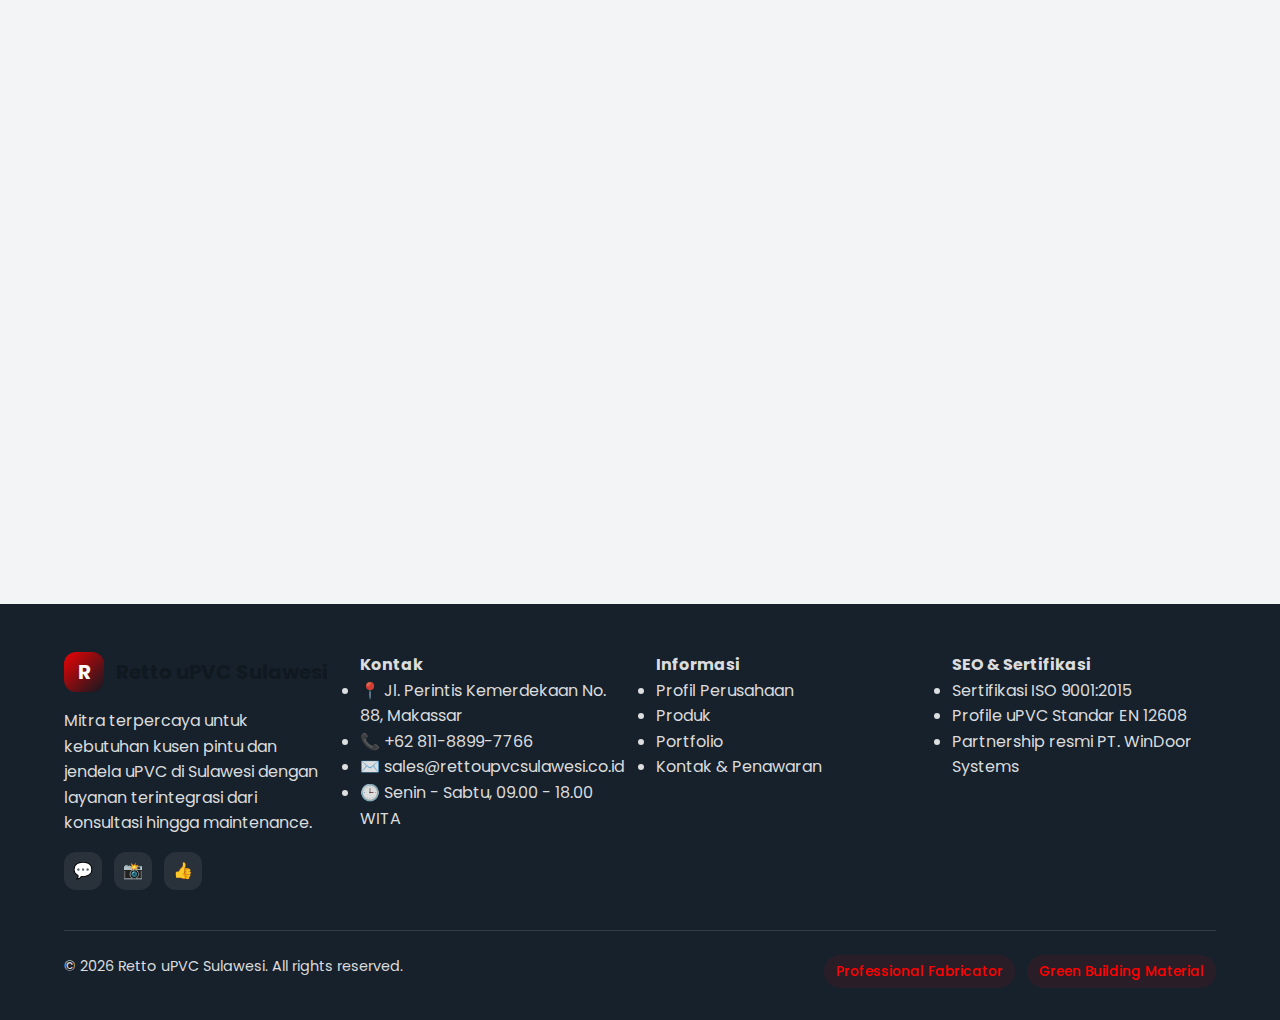
<file: products.html>
<!DOCTYPE html>
<html lang="id">
  <head>
    <meta charset="utf-8" />
    <meta name="viewport" content="width=device-width, initial-scale=1" />
    <meta name="description" content="Produk lengkap Retto uPVC Sulawesi: profile swing door, sliding door, jungkit, lipat, dan pivot." />
    <title>Produk uPVC | Retto uPVC Sulawesi</title>
    <link rel="preconnect" href="https://fonts.googleapis.com" />
    <link rel="preconnect" href="https://fonts.gstatic.com" crossorigin />
    <link
      href="https://fonts.googleapis.com/css2?family=Poppins:wght@300;400;500;600;700&display=swap"
      rel="stylesheet"
    />
    <link rel="stylesheet" href="assets/css/style.css" />
    <link rel="icon" type="image/svg+xml" href="assets/images/favicon.svg" />
  </head>
  <body>
    <div class="scroll-indicator"></div>
    <header>
      <div class="container">
        <nav>
          <a href="index.html" class="logo" aria-label="Retto uPVC Sulawesi">
            <span class="logo-icon">R</span>
            Retto uPVC Sulawesi
          </a>
          <ul class="nav-links">
            <li><a href="index.html">Home</a></li>
            <li><a href="about.html">About</a></li>
            <li><a href="products.html" class="active">Products</a></li>
            <li><a href="projects.html">Projects</a></li>
            <li><a href="contact.html">Contact</a></li>
          </ul>
          <button class="hamburger" aria-label="Toggle navigation" type="button">
            <span></span>
            <span></span>
            <span></span>
          </button>
        </nav>
      </div>
    </header>

    <main>
      <section class="hero" style="padding-bottom: 2rem;">
        <div class="container">
          <div class="hero-card fade-up">
            <span class="badge">Produk Kami</span>
            <h1>Profile Pintu &amp; Jendela uPVC</h1>
            <p>
              Setiap sistem profile dirancang untuk memenuhi kebutuhan fungsional dan estetika bangunan,
              dilengkapi aksesori berkualitas dan pengujian performa menyeluruh.
            </p>
          </div>
        </div>
      </section>

      <section class="section fade-up" style="background: var(--light);">
        <div class="container">
          <div class="section-header">
            <span>Katalog Produk</span>
            <h2>Solusi uPVC Lengkap Untuk Beragam Konfigurasi Bukaan</h2>
          </div>
          <div class="product-grid">
            <article class="product-card fade-up visible" data-product-category="swing">
              <span class="badge">Profile Swing Door In / Out</span>
              <p>
                Dibuat menggunakan steel reinforcement 1.5mm dan gasket EPDM. Fleksibel untuk pintu utama,
                kamar tidur, hingga akses balkon.
              </p>
              <ul>
                <li>Multi point locking system</li>
                <li>Handle stainless &amp; opsi smart lock</li>
                <li>Ketahanan beban angin hingga 1200 Pa</li>
              </ul>
            </article>
            <article class="product-card fade-up visible" data-product-category="sliding">
              <span class="badge">Profile Sliding Door</span>
              <p>
                Sistem rel ganda anti karat dengan wheel bearing premium. Cocok untuk area dengan view
                panorama.
              </p>
              <ul>
                <li>Pilihan konfigurasi 2, 3, 4 dan 6 panel</li>
                <li>Weather sill untuk mencegah air masuk</li>
                <li>Integrasi automatic soft closing</li>
              </ul>
            </article>
            <article class="product-card fade-up visible" data-product-category="jungkit">
              <span class="badge">Profile Jungkit</span>
              <p>
                Menggunakan friction stay stainless dan limiter bukaan sehingga aman untuk sirkulasi udara
                di area basah.
              </p>
              <ul>
                <li>Drainage channel terintegrasi</li>
                <li>Kaca tempered atau double glazing</li>
                <li>Pilihan kelir putih, hitam, kayu</li>
              </ul>
            </article>
            <article class="product-card fade-up visible" data-product-category="lipat">
              <span class="badge">Profile Lipat (Folding)</span>
              <p>
                Memberikan bukaan maksimal hingga 90%. Ideal untuk area semi-outdoor, restoran, dan
                ruangan multifungsi.
              </p>
              <ul>
                <li>Roller bawah dan atas untuk stabilitas</li>
                <li>Interlock anti bocor dan anti debu</li>
                <li>Kombinasi frame aluminium ramping</li>
              </ul>
            </article>
            <article class="product-card fade-up visible" data-product-category="pivot">
              <span class="badge">Profile Pivot</span>
              <p>
                Desain elegan dengan pivot center atau offset. Mendukung dimensi pintu besar hingga tinggi
                3 meter.
              </p>
              <ul>
                <li>Hardware pivot import dengan bearing</li>
                <li>Support finishing laminasi premium</li>
                <li>Sistem penguncian multi level</li>
              </ul>
            </article>
          </div>
        </div>
      </section>

      <section class="section fade-up">
        <div class="container">
          <div class="section-header">
            <span>Aksesoris &amp; Finishing</span>
            <h2>Mendukung Performa &amp; Tampilan Lebih Eksklusif</h2>
          </div>
          <div class="features-grid">
            <article class="feature-card">
              <div class="feature-icon">🧰</div>
              <h3>Hardware Original</h3>
              <p>Engsel, handle, dan locking system dari principal resmi untuk keandalan jangka panjang.</p>
            </article>
            <article class="feature-card">
              <div class="feature-icon">🪟</div>
              <h3>Glazing Options</h3>
              <p>Pilihan kaca double, low-e, laminated, hingga kaca warna untuk kebutuhan khusus.</p>
            </article>
            <article class="feature-card">
              <div class="feature-icon">🎨</div>
              <h3>Finishing Warna</h3>
              <p>Varian warna putih, hitam doff, abu-abu, serta motif kayu dengan teknologi foil wrapping.</p>
            </article>
            <article class="feature-card">
              <div class="feature-icon">🪟</div>
              <h3>Integrated Screen</h3>
              <p>Insect screen retractable untuk menjaga sirkulasi tanpa mengundang serangga.</p>
            </article>
          </div>
        </div>
      </section>
    </main>

    <footer>
      <div class="container footer-grid">
        <div class="footer-brand">
          <a href="index.html" class="logo" aria-label="Retto uPVC Sulawesi">
            <span class="logo-icon">R</span>
            Retto uPVC Sulawesi
          </a>
          <p>
            Mitra terpercaya untuk kebutuhan kusen pintu dan jendela uPVC di Sulawesi dengan layanan
            terintegrasi dari konsultasi hingga maintenance.
          </p>
          <div class="footer-social">
            <a href="https://wa.me/6281188997766" aria-label="WhatsApp" rel="noopener" target="_blank">💬</a>
            <a href="https://www.instagram.com/rettoupvcsulawesi/" aria-label="Instagram" rel="noopener" target="_blank">📸</a>
            <a href="https://www.facebook.com/rettoupvcsulawesi/" aria-label="Facebook" rel="noopener" target="_blank">👍</a>
          </div>
        </div>
        <div>
          <h4>Kontak</h4>
          <ul class="seo-section">
            <li>📍 Jl. Perintis Kemerdekaan No. 88, Makassar</li>
            <li>📞 +62 811-8899-7766</li>
            <li>✉️ sales@rettoupvcsulawesi.co.id</li>
            <li>🕒 Senin - Sabtu, 09.00 - 18.00 WITA</li>
          </ul>
        </div>
        <div>
          <h4>Informasi</h4>
          <ul class="seo-section">
            <li><a href="about.html">Profil Perusahaan</a></li>
            <li><a href="products.html">Produk</a></li>
            <li><a href="projects.html">Portfolio</a></li>
            <li><a href="contact.html">Kontak &amp; Penawaran</a></li>
          </ul>
        </div>
        <div>
          <h4>SEO &amp; Sertifikasi</h4>
          <ul class="seo-section">
            <li>Sertifikasi ISO 9001:2015</li>
            <li>Profile uPVC Standar EN 12608</li>
            <li>Partnership resmi PT. WinDoor Systems</li>
          </ul>
        </div>
      </div>
      <div class="container footer-bottom">
        <p>&copy; <span data-current-year></span> Retto uPVC Sulawesi. All rights reserved.</p>
        <div class="badge-list">
          <span class="badge">Professional Fabricator</span>
          <span class="badge">Green Building Material</span>
        </div>
      </div>
    </footer>

    <a class="floating-whatsapp" href="https://wa.me/6281188997766" aria-label="Chat WhatsApp" rel="noopener" target="_blank">💬</a>

    <script src="assets/js/main.js" defer></script>
  </body>
</html>
</file>
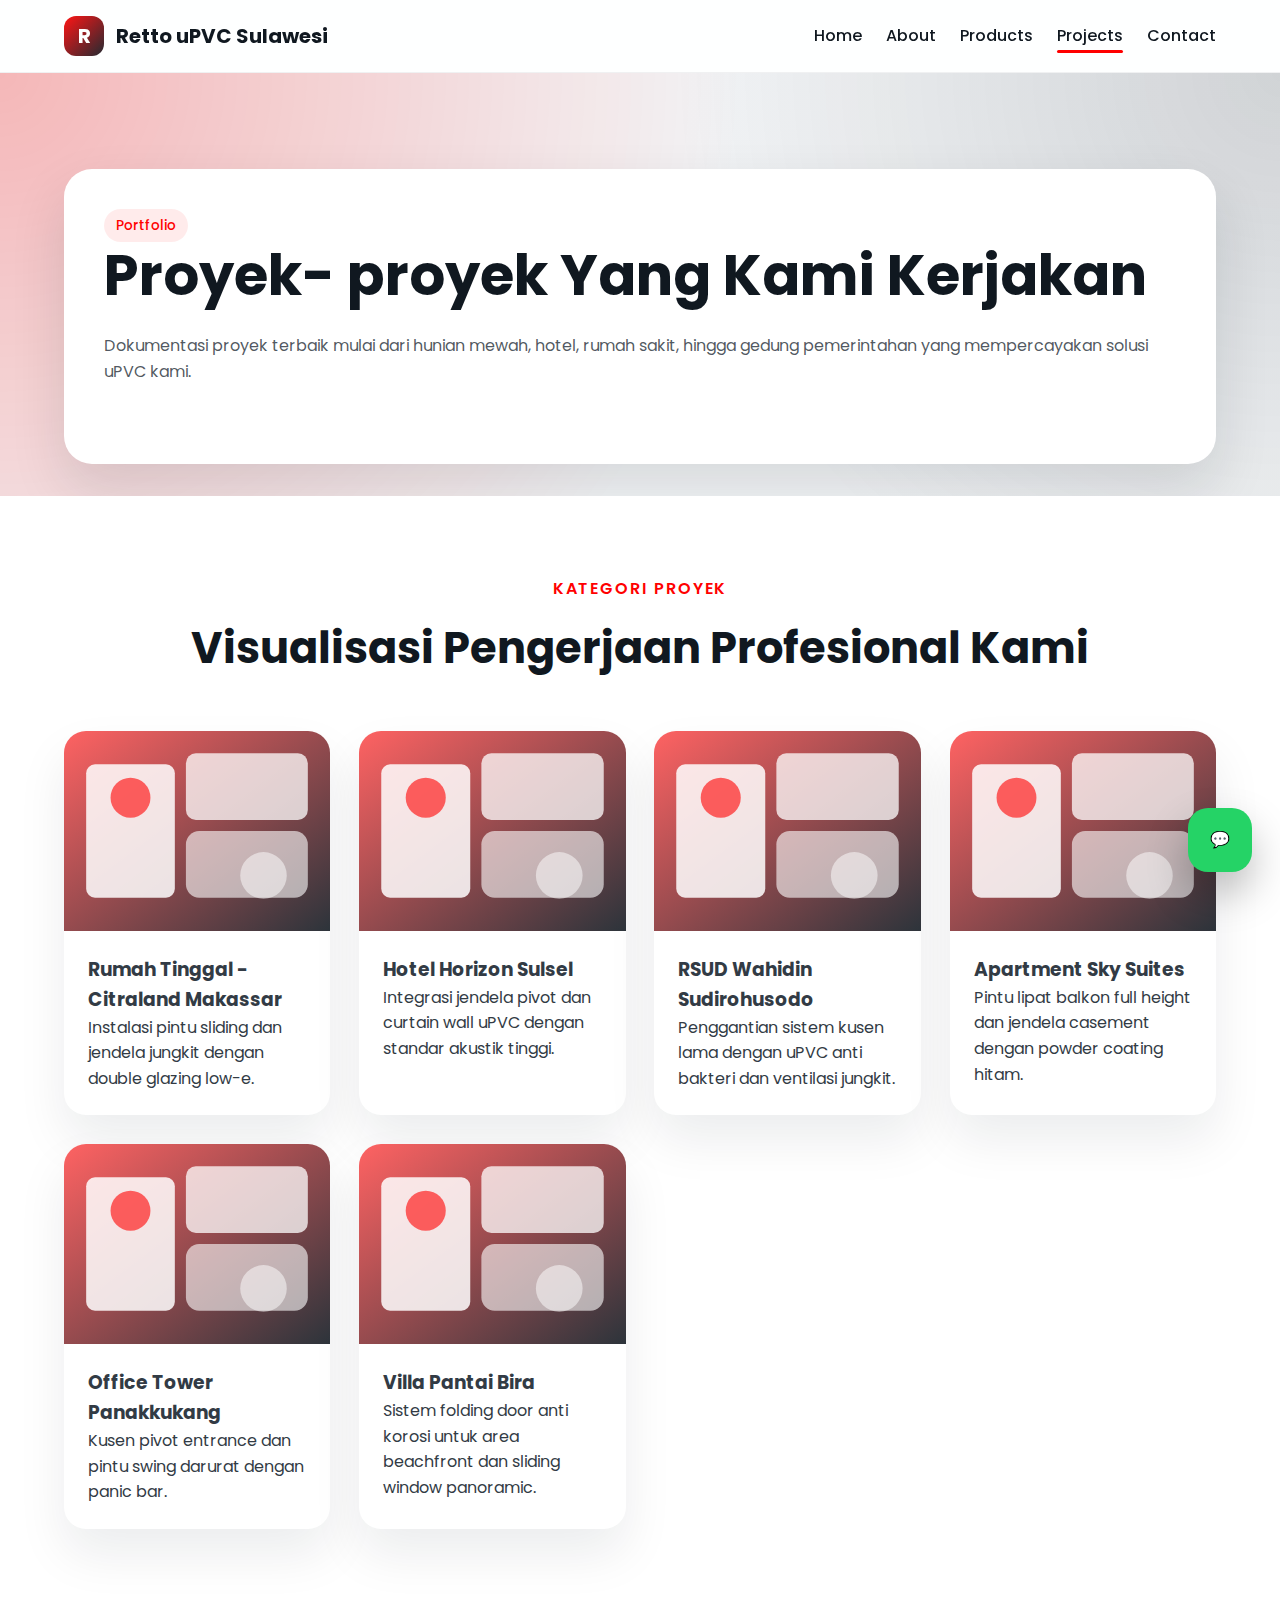
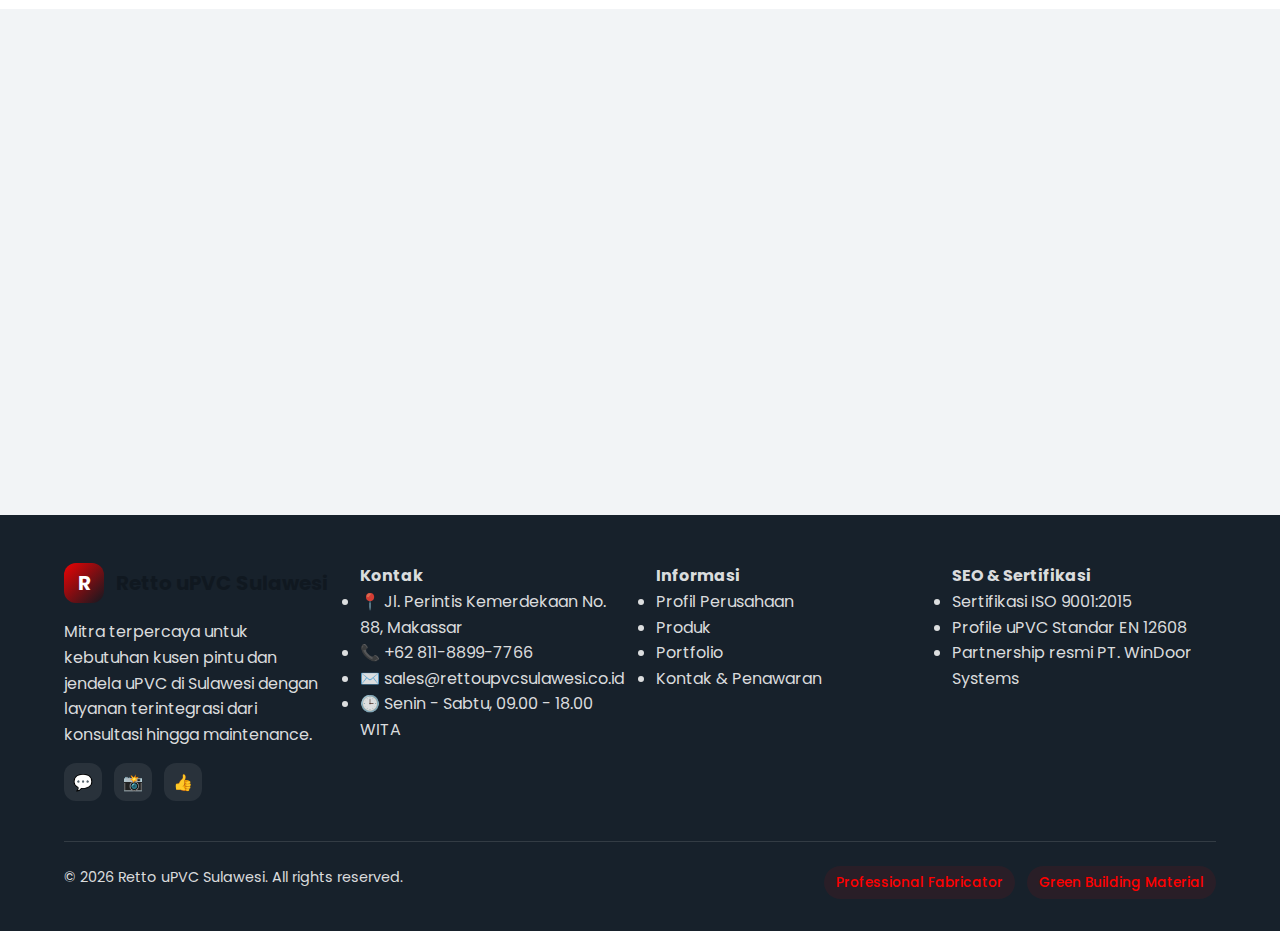
<file: projects.html>
<!DOCTYPE html>
<html lang="id">
  <head>
    <meta charset="utf-8" />
    <meta name="viewport" content="width=device-width, initial-scale=1" />
    <meta name="description" content="Portfolio proyek Retto uPVC Sulawesi: hunian, komersial, dan pemerintahan." />
    <title>Portfolio Proyek | Retto uPVC Sulawesi</title>
    <link rel="preconnect" href="https://fonts.googleapis.com" />
    <link rel="preconnect" href="https://fonts.gstatic.com" crossorigin />
    <link
      href="https://fonts.googleapis.com/css2?family=Poppins:wght@300;400;500;600;700&display=swap"
      rel="stylesheet"
    />
    <link rel="stylesheet" href="assets/css/style.css" />
    <link rel="icon" type="image/svg+xml" href="assets/images/favicon.svg" />
  </head>
  <body>
    <div class="scroll-indicator"></div>
    <header>
      <div class="container">
        <nav>
          <a href="index.html" class="logo" aria-label="Retto uPVC Sulawesi">
            <span class="logo-icon">R</span>
            Retto uPVC Sulawesi
          </a>
          <ul class="nav-links">
            <li><a href="index.html">Home</a></li>
            <li><a href="about.html">About</a></li>
            <li><a href="products.html">Products</a></li>
            <li><a href="projects.html" class="active">Projects</a></li>
            <li><a href="contact.html">Contact</a></li>
          </ul>
          <button class="hamburger" aria-label="Toggle navigation" type="button">
            <span></span>
            <span></span>
            <span></span>
          </button>
        </nav>
      </div>
    </header>

    <main>
      <section class="hero" style="padding-bottom: 2rem;">
        <div class="container">
          <div class="hero-card fade-up">
            <span class="badge">Portfolio</span>
            <h1>Proyek- proyek Yang Kami Kerjakan</h1>
            <p>
              Dokumentasi proyek terbaik mulai dari hunian mewah, hotel, rumah sakit, hingga gedung
              pemerintahan yang mempercayakan solusi uPVC kami.
            </p>
          </div>
        </div>
      </section>

      <section class="section fade-up" style="background: var(--light);">
        <div class="container">
          <div class="section-header">
            <span>Kategori Proyek</span>
            <h2>Visualisasi Pengerjaan Profesional Kami</h2>
          </div>
          <div class="projects-grid">
            <article class="project-card">
              <figure>
                <img src="assets/images/project-residence.svg" alt="Hunian modern dengan kusen uPVC" />
                <figcaption>
                  <h3>Rumah Tinggal - Citraland Makassar</h3>
                  <p>Instalasi pintu sliding dan jendela jungkit dengan double glazing low-e.</p>
                </figcaption>
              </figure>
            </article>
            <article class="project-card">
              <figure>
                <img src="assets/images/project-hotel.svg" alt="Hotel dengan fasad kaca" />
                <figcaption>
                  <h3>Hotel Horizon Sulsel</h3>
                  <p>Integrasi jendela pivot dan curtain wall uPVC dengan standar akustik tinggi.</p>
                </figcaption>
              </figure>
            </article>
            <article class="project-card">
              <figure>
                <img src="assets/images/project-hospital.svg" alt="Rumah sakit modern" />
                <figcaption>
                  <h3>RSUD Wahidin Sudirohusodo</h3>
                  <p>Penggantian sistem kusen lama dengan uPVC anti bakteri dan ventilasi jungkit.</p>
                </figcaption>
              </figure>
            </article>
            <article class="project-card">
              <figure>
                <img src="assets/images/project-apartment.svg" alt="Apartemen tinggi" />
                <figcaption>
                  <h3>Apartment Sky Suites</h3>
                  <p>Pintu lipat balkon full height dan jendela casement dengan powder coating hitam.</p>
                </figcaption>
              </figure>
            </article>
            <article class="project-card">
              <figure>
                <img src="assets/images/project-office.svg" alt="Gedung perkantoran" />
                <figcaption>
                  <h3>Office Tower Panakkukang</h3>
                  <p>Kusen pivot entrance dan pintu swing darurat dengan panic bar.</p>
                </figcaption>
              </figure>
            </article>
            <article class="project-card">
              <figure>
                <img src="assets/images/project-villa.svg" alt="Villa tropis" />
                <figcaption>
                  <h3>Villa Pantai Bira</h3>
                  <p>Sistem folding door anti korosi untuk area beachfront dan sliding window panoramic.</p>
                </figcaption>
              </figure>
            </article>
          </div>
        </div>
      </section>

      <section class="section fade-up">
        <div class="container">
          <div class="section-header">
            <span>Testimoni</span>
            <h2>Kata Mereka Tentang Kualitas &amp; Layanan Kami</h2>
          </div>
          <div class="features-grid">
            <article class="feature-card">
              <p>
                “Tim Retto uPVC Sulawesi sangat responsif. Proses pengukuran hingga instalasi selesai tepat
                waktu dan hasilnya rapi.”
              </p>
              <strong>Andi Wijaya — Developer</strong>
            </article>
            <article class="feature-card">
              <p>
                “Produk sliding door yang dipasang memberikan kenyamanan termal maksimal. Perawatan juga
                sangat mudah.”
              </p>
              <strong>Clara Pratiwi — Interior Designer</strong>
            </article>
            <article class="feature-card">
              <p>
                “Garansi jelas dan tim after sales sigap. Sangat direkomendasikan untuk proyek skala besar.”
              </p>
              <strong>Ir. Dimas Rahman — Konsultan</strong>
            </article>
          </div>
        </div>
      </section>
    </main>

    <footer>
      <div class="container footer-grid">
        <div class="footer-brand">
          <a href="index.html" class="logo" aria-label="Retto uPVC Sulawesi">
            <span class="logo-icon">R</span>
            Retto uPVC Sulawesi
          </a>
          <p>
            Mitra terpercaya untuk kebutuhan kusen pintu dan jendela uPVC di Sulawesi dengan layanan
            terintegrasi dari konsultasi hingga maintenance.
          </p>
          <div class="footer-social">
            <a href="https://wa.me/6281188997766" aria-label="WhatsApp" rel="noopener" target="_blank">💬</a>
            <a href="https://www.instagram.com/rettoupvcsulawesi/" aria-label="Instagram" rel="noopener" target="_blank">📸</a>
            <a href="https://www.facebook.com/rettoupvcsulawesi/" aria-label="Facebook" rel="noopener" target="_blank">👍</a>
          </div>
        </div>
        <div>
          <h4>Kontak</h4>
          <ul class="seo-section">
            <li>📍 Jl. Perintis Kemerdekaan No. 88, Makassar</li>
            <li>📞 +62 811-8899-7766</li>
            <li>✉️ sales@rettoupvcsulawesi.co.id</li>
            <li>🕒 Senin - Sabtu, 09.00 - 18.00 WITA</li>
          </ul>
        </div>
        <div>
          <h4>Informasi</h4>
          <ul class="seo-section">
            <li><a href="about.html">Profil Perusahaan</a></li>
            <li><a href="products.html">Produk</a></li>
            <li><a href="projects.html">Portfolio</a></li>
            <li><a href="contact.html">Kontak &amp; Penawaran</a></li>
          </ul>
        </div>
        <div>
          <h4>SEO &amp; Sertifikasi</h4>
          <ul class="seo-section">
            <li>Sertifikasi ISO 9001:2015</li>
            <li>Profile uPVC Standar EN 12608</li>
            <li>Partnership resmi PT. WinDoor Systems</li>
          </ul>
        </div>
      </div>
      <div class="container footer-bottom">
        <p>&copy; <span data-current-year></span> Retto uPVC Sulawesi. All rights reserved.</p>
        <div class="badge-list">
          <span class="badge">Professional Fabricator</span>
          <span class="badge">Green Building Material</span>
        </div>
      </div>
    </footer>

    <a class="floating-whatsapp" href="https://wa.me/6281188997766" aria-label="Chat WhatsApp" rel="noopener" target="_blank">💬</a>

    <script src="assets/js/main.js" defer></script>
  </body>
</html>
</file>
<file: assets/css/style.css>
:root {
  --brand-red: #ff0000;
  --dark: #101820;
  --dark-alt: #17212b;
  --light: #ffffff;
  --muted: #f2f4f6;
  --text: #323b45;
  --accent: #ff6666;
  --gradient: linear-gradient(135deg, rgba(255, 0, 0, 0.92), rgba(16, 24, 32, 0.92));
  scroll-behavior: smooth;
  font-size: 16px;
}

* {
  box-sizing: border-box;
  margin: 0;
  padding: 0;
}

body {
  font-family: 'Poppins', 'Segoe UI', sans-serif;
  color: var(--text);
  background-color: var(--muted);
  line-height: 1.6;
}

a {
  text-decoration: none;
  color: inherit;
}

img {
  max-width: 100%;
  display: block;
}

.container {
  width: min(1200px, 90vw);
  margin: 0 auto;
}

.btn {
  display: inline-flex;
  align-items: center;
  justify-content: center;
  gap: 0.5rem;
  padding: 0.9rem 1.8rem;
  border-radius: 999px;
  font-weight: 600;
  border: none;
  cursor: pointer;
  transition: transform 0.3s ease, box-shadow 0.3s ease;
}

.btn-primary {
  background: var(--brand-red);
  color: var(--light);
  box-shadow: 0 18px 35px rgba(255, 0, 0, 0.28);
}

.btn-secondary {
  background: var(--light);
  color: var(--brand-red);
  border: 1px solid rgba(255, 0, 0, 0.15);
}

.btn:hover {
  transform: translateY(-4px);
  box-shadow: 0 20px 40px rgba(255, 0, 0, 0.22);
}

header {
  position: sticky;
  top: 0;
  z-index: 999;
  background: rgba(255, 255, 255, 0.92);
  backdrop-filter: blur(12px);
  border-bottom: 1px solid rgba(16, 24, 32, 0.06);
}

nav {
  display: flex;
  align-items: center;
  justify-content: space-between;
  padding: 1rem 0;
}

.logo {
  display: flex;
  align-items: center;
  gap: 0.75rem;
  font-weight: 700;
  font-size: 1.25rem;
  color: var(--dark);
}

.logo-icon {
  width: 40px;
  height: 40px;
  display: grid;
  place-items: center;
  border-radius: 12px;
  background: var(--gradient);
  color: var(--light);
  font-weight: 700;
}

.nav-links {
  display: flex;
  gap: 1.5rem;
  list-style: none;
}

.nav-links li a {
  color: var(--dark);
  font-weight: 500;
  position: relative;
}

.nav-links li a::after {
  content: '';
  position: absolute;
  left: 0;
  bottom: -0.35rem;
  width: 0;
  height: 3px;
  border-radius: 999px;
  background: var(--brand-red);
  transition: width 0.3s ease;
}

.nav-links li a:hover::after,
.nav-links li a:focus::after,
.nav-links li a.active::after {
  width: 100%;
}

.hamburger {
  display: none;
  flex-direction: column;
  gap: 0.3rem;
  cursor: pointer;
}

.hamburger span {
  width: 24px;
  height: 3px;
  background: var(--dark);
  border-radius: 999px;
  transition: transform 0.3s ease, opacity 0.3s ease;
}

.hamburger.open span:nth-child(1) {
  transform: translateY(6px) rotate(45deg);
}

.hamburger.open span:nth-child(2) {
  opacity: 0;
}

.hamburger.open span:nth-child(3) {
  transform: translateY(-6px) rotate(-45deg);
}

.hero {
  padding: 6rem 0 4rem;
  background: radial-gradient(circle at top left, rgba(255, 0, 0, 0.25), transparent 55%),
    radial-gradient(circle at top right, rgba(16, 24, 32, 0.15), transparent 45%),
    var(--muted);
}

.hero-grid {
  display: grid;
  grid-template-columns: repeat(auto-fit, minmax(300px, 1fr));
  align-items: center;
  gap: 3rem;
}

.hero h1 {
  font-size: clamp(2.5rem, 5vw, 3.5rem);
  font-weight: 700;
  color: var(--dark);
  line-height: 1.2;
}

.hero p {
  margin: 1.5rem 0 2.5rem;
  color: rgba(50, 59, 69, 0.85);
}

.hero-actions {
  display: flex;
  flex-wrap: wrap;
  gap: 1rem;
}

.hero-card {
  background: var(--light);
  border-radius: 28px;
  padding: 2.5rem;
  box-shadow: 0 25px 55px rgba(16, 24, 32, 0.12);
  position: relative;
  overflow: hidden;
}

.hero-card::before {
  content: '';
  position: absolute;
  inset: -40% auto auto -40%;
  width: 220px;
  height: 220px;
  background: rgba(255, 0, 0, 0.12);
  border-radius: 50%;
  filter: blur(0px);
}

.section {
  padding: 5rem 0;
}

.section-header {
  display: flex;
  flex-direction: column;
  gap: 0.75rem;
  margin-bottom: 3rem;
  text-align: center;
}

.section-header span {
  font-weight: 600;
  text-transform: uppercase;
  color: var(--brand-red);
  letter-spacing: 0.12em;
}

.section-header h2 {
  font-size: clamp(1.8rem, 4vw, 2.7rem);
  color: var(--dark);
}

.features-grid {
  display: grid;
  grid-template-columns: repeat(auto-fit, minmax(240px, 1fr));
  gap: 1.8rem;
}

.feature-card {
  background: var(--light);
  border-radius: 24px;
  padding: 2rem;
  box-shadow: 0 20px 45px rgba(16, 24, 32, 0.1);
  position: relative;
  overflow: hidden;
  transition: transform 0.4s ease, box-shadow 0.4s ease;
}

.feature-card:hover {
  transform: translateY(-8px);
  box-shadow: 0 30px 60px rgba(16, 24, 32, 0.12);
}

.feature-card::after {
  content: '';
  position: absolute;
  inset: auto auto -40px 50%;
  transform: translateX(-50%);
  width: 140px;
  height: 140px;
  background: rgba(255, 0, 0, 0.08);
  border-radius: 50%;
}

.feature-icon {
  width: 56px;
  height: 56px;
  display: grid;
  place-items: center;
  border-radius: 16px;
  background: rgba(255, 0, 0, 0.12);
  color: var(--brand-red);
  font-size: 1.5rem;
  margin-bottom: 1rem;
}

.product-tabs {
  display: flex;
  flex-wrap: wrap;
  justify-content: center;
  gap: 1rem;
  margin-bottom: 3rem;
}

.product-tab {
  padding: 0.75rem 1.5rem;
  border-radius: 999px;
  border: 1px solid rgba(255, 0, 0, 0.3);
  color: var(--brand-red);
  background: rgba(255, 0, 0, 0.06);
  cursor: pointer;
  transition: background 0.3s ease, color 0.3s ease, box-shadow 0.3s ease;
}

.product-tab.active,
.product-tab:hover {
  background: var(--brand-red);
  color: var(--light);
  box-shadow: 0 18px 35px rgba(255, 0, 0, 0.25);
}

.product-grid {
  display: grid;
  grid-template-columns: repeat(auto-fit, minmax(280px, 1fr));
  gap: 2rem;
}

.product-card {
  background: var(--light);
  border-radius: 24px;
  padding: 1.8rem;
  box-shadow: 0 25px 50px rgba(16, 24, 32, 0.1);
  display: flex;
  flex-direction: column;
  gap: 1.2rem;
  position: relative;
  overflow: hidden;
}

.product-card::before {
  content: '';
  position: absolute;
  inset: -20% -20% auto auto;
  width: 180px;
  height: 180px;
  background: rgba(255, 0, 0, 0.08);
  border-radius: 50%;
}

.product-card h3 {
  font-size: 1.35rem;
  color: var(--dark);
}

.product-card ul {
  display: grid;
  gap: 0.65rem;
  list-style: none;
}

.badge {
  display: inline-flex;
  align-items: center;
  gap: 0.35rem;
  background: rgba(255, 0, 0, 0.08);
  color: var(--brand-red);
  padding: 0.35rem 0.75rem;
  border-radius: 999px;
  font-size: 0.85rem;
  font-weight: 500;
}

.projects-grid {
  display: grid;
  grid-template-columns: repeat(auto-fit, minmax(260px, 1fr));
  gap: 1.8rem;
}

.project-card {
  border-radius: 22px;
  overflow: hidden;
  background: var(--light);
  box-shadow: 0 25px 50px rgba(16, 24, 32, 0.08);
  transition: transform 0.4s ease, box-shadow 0.4s ease;
}

.project-card:hover {
  transform: translateY(-6px);
  box-shadow: 0 30px 65px rgba(16, 24, 32, 0.12);
}

.project-card figure {
  position: relative;
  overflow: hidden;
}

.project-card img {
  aspect-ratio: 4 / 3;
  object-fit: cover;
  transition: transform 0.5s ease;
}

.project-card:hover img {
  transform: scale(1.08);
}

.project-card figcaption {
  padding: 1.5rem;
}

.contact-wrapper {
  display: grid;
  grid-template-columns: repeat(auto-fit, minmax(320px, 1fr));
  gap: 2.5rem;
  align-items: center;
}

.contact-card {
  background: var(--light);
  border-radius: 24px;
  padding: 2.5rem;
  box-shadow: 0 25px 55px rgba(16, 24, 32, 0.1);
}

.contact-card form {
  display: grid;
  gap: 1.2rem;
}

.contact-card label {
  font-weight: 500;
  color: var(--dark);
}

.contact-card input,
.contact-card textarea {
  width: 100%;
  border: 1px solid rgba(16, 24, 32, 0.08);
  border-radius: 16px;
  padding: 0.95rem 1.1rem;
  font: inherit;
  transition: border-color 0.3s ease, box-shadow 0.3s ease;
  background: rgba(255, 255, 255, 0.95);
}

.contact-card textarea {
  min-height: 160px;
  resize: vertical;
}

.contact-card input:focus,
.contact-card textarea:focus {
  border-color: var(--brand-red);
  box-shadow: 0 0 0 4px rgba(255, 0, 0, 0.12);
  outline: none;
}

.contact-card input.error {
  border-color: #ff4d4d;
  box-shadow: 0 0 0 4px rgba(255, 77, 77, 0.2);
}

.captcha {
  display: flex;
  align-items: center;
  gap: 1rem;
  padding: 0.85rem 1rem;
  border-radius: 16px;
  background: rgba(16, 24, 32, 0.05);
}

.captcha-code {
  font-weight: 600;
  letter-spacing: 0.3em;
  color: var(--brand-red);
}

footer {
  background: var(--dark-alt);
  color: rgba(255, 255, 255, 0.85);
  padding: 3rem 0 2rem;
}

.footer-grid {
  display: grid;
  grid-template-columns: repeat(auto-fit, minmax(200px, 1fr));
  gap: 2rem;
}

.footer-brand {
  display: flex;
  flex-direction: column;
  gap: 1rem;
}

.footer-social {
  display: flex;
  gap: 0.75rem;
}

.footer-social a {
  width: 38px;
  height: 38px;
  display: grid;
  place-items: center;
  border-radius: 12px;
  background: rgba(255, 255, 255, 0.08);
  color: var(--light);
  transition: transform 0.3s ease, background 0.3s ease;
}

.footer-social a:hover {
  transform: translateY(-4px);
  background: var(--brand-red);
}

.footer-bottom {
  margin-top: 2.5rem;
  padding-top: 1.5rem;
  border-top: 1px solid rgba(255, 255, 255, 0.12);
  font-size: 0.9rem;
  display: flex;
  flex-wrap: wrap;
  gap: 1rem;
  justify-content: space-between;
}

.badge-list {
  display: flex;
  gap: 0.75rem;
  flex-wrap: wrap;
}

.floating-whatsapp {
  position: fixed;
  bottom: 1.75rem;
  right: 1.75rem;
  width: 64px;
  height: 64px;
  border-radius: 20px;
  background: #25d366;
  color: var(--light);
  display: grid;
  place-items: center;
  box-shadow: 0 20px 40px rgba(0, 0, 0, 0.25);
  z-index: 998;
  transition: transform 0.3s ease;
}

.floating-whatsapp:hover {
  transform: translateY(-6px);
}

.hero-illustration {
  position: relative;
  background: var(--light);
  border-radius: 28px;
  padding: 2rem;
  box-shadow: 0 30px 60px rgba(16, 24, 32, 0.12);
}

.hero-illustration::after {
  content: '';
  position: absolute;
  inset: auto auto 10% -10%;
  width: 160px;
  height: 160px;
  background: rgba(255, 0, 0, 0.1);
  border-radius: 50%;
  filter: blur(0);
}

.hero-illustration img {
  border-radius: 18px;
  box-shadow: 0 25px 55px rgba(16, 24, 32, 0.2);
}

.stats {
  display: grid;
  grid-template-columns: repeat(auto-fit, minmax(160px, 1fr));
  gap: 1.5rem;
  margin-top: 2.5rem;
}

.stat-card {
  background: var(--light);
  border-radius: 20px;
  padding: 1.5rem;
  text-align: center;
  box-shadow: 0 18px 40px rgba(16, 24, 32, 0.1);
}

.stat-card h3 {
  font-size: 2rem;
  color: var(--brand-red);
}

.stat-card p {
  color: rgba(50, 59, 69, 0.8);
}

.timeline {
  position: relative;
  padding-left: 2rem;
  display: grid;
  gap: 1.8rem;
}

.timeline::before {
  content: '';
  position: absolute;
  left: 10px;
  top: 0;
  bottom: 0;
  width: 2px;
  background: rgba(255, 0, 0, 0.3);
}

.timeline-item {
  position: relative;
  background: var(--light);
  padding: 1.5rem 1.5rem 1.5rem 2.5rem;
  border-radius: 18px;
  box-shadow: 0 20px 45px rgba(16, 24, 32, 0.08);
}

.timeline-item::before {
  content: '';
  position: absolute;
  left: -1.1rem;
  top: 1.8rem;
  width: 14px;
  height: 14px;
  border-radius: 50%;
  background: var(--brand-red);
  box-shadow: 0 0 0 6px rgba(255, 0, 0, 0.12);
}

.values-grid {
  display: grid;
  grid-template-columns: repeat(auto-fit, minmax(220px, 1fr));
  gap: 1.5rem;
}

.values-card {
  background: var(--light);
  border-radius: 20px;
  padding: 1.8rem;
  box-shadow: 0 25px 50px rgba(16, 24, 32, 0.08);
}

.seo-section ul {
  list-style: none;
  display: grid;
  gap: 0.5rem;
}

.scroll-indicator {
  position: fixed;
  top: 0;
  left: 0;
  height: 4px;
  width: 0;
  background: var(--brand-red);
  z-index: 1000;
}

.fade-up {
  opacity: 0;
  transform: translateY(40px);
  transition: opacity 0.8s ease, transform 0.8s ease;
}

.fade-up.visible {
  opacity: 1;
  transform: translateY(0);
}

@media (max-width: 900px) {
  nav {
    position: relative;
  }

  .hamburger {
    display: flex;
  }

  .nav-links {
    position: absolute;
    top: 120%;
    right: 0;
    background: var(--light);
    border-radius: 20px;
    box-shadow: 0 20px 55px rgba(16, 24, 32, 0.15);
    padding: 1.5rem;
    flex-direction: column;
    gap: 1rem;
    min-width: 220px;
    opacity: 0;
    pointer-events: none;
    transform: translateY(-10px);
    transition: opacity 0.3s ease, transform 0.3s ease;
  }

  .nav-links.open {
    opacity: 1;
    pointer-events: auto;
    transform: translateY(0);
  }
}

@media (max-width: 600px) {
  .hero {
    padding: 5rem 0 3rem;
  }

  .hero-card,
  .contact-card,
  .feature-card,
  .product-card {
    padding: 1.5rem;
  }

  .footer-bottom {
    flex-direction: column;
    align-items: flex-start;
  }
}
</file>
<file: assets/css/styles.css>
:root {
  --brand-red: #ff0000;
  --brand-dark: #1a1a1a;
  --brand-light: #f8f8f8;
  --text-muted: #6f7a83;
  --transition-speed: 0.3s;
}

* {
  box-sizing: border-box;
}

html {
  scroll-behavior: smooth;
}

body {
  margin: 0;
  font-family: 'Poppins', sans-serif;
  color: var(--brand-dark);
  background-color: var(--brand-light);
  line-height: 1.6;
}

a {
  color: inherit;
  text-decoration: none;
}

a:hover,
 a:focus {
  color: var(--brand-red);
}

header {
  position: sticky;
  top: 0;
  z-index: 1000;
  background: rgba(255, 255, 255, 0.9);
  backdrop-filter: blur(12px);
  box-shadow: 0 10px 30px rgba(0, 0, 0, 0.06);
}

.navbar {
  display: flex;
  align-items: center;
  justify-content: space-between;
  max-width: 1200px;
  margin: 0 auto;
  padding: 1rem 2rem;
}

.navbar-logo {
  display: flex;
  align-items: center;
  gap: 0.75rem;
  font-weight: 700;
  font-size: 1.1rem;
  color: var(--brand-dark);
}

.navbar-logo span {
  display: inline-flex;
  width: 42px;
  height: 42px;
  background: var(--brand-red);
  color: white;
  align-items: center;
  justify-content: center;
  border-radius: 14px;
  font-weight: 600;
  letter-spacing: 0.08em;
}

.nav-menu {
  display: flex;
  align-items: center;
  gap: 1.5rem;
  list-style: none;
}

.nav-menu > li {
  position: relative;
}

.nav-menu a {
  font-weight: 500;
  font-size: 0.95rem;
  transition: color var(--transition-speed), transform var(--transition-speed);
}

.nav-menu a:hover,
.nav-menu a:focus {
  transform: translateY(-2px);
}

.nav-menu .active {
  color: var(--brand-red);
  font-weight: 600;
}

.dropdown-menu {
  position: absolute;
  left: 0;
  top: 120%;
  background: white;
  list-style: none;
  padding: 0.75rem 1rem;
  margin: 0;
  border-radius: 14px;
  box-shadow: 0 20px 40px rgba(0, 0, 0, 0.08);
  opacity: 0;
  pointer-events: none;
  transform: translateY(10px);
  transition: all var(--transition-speed);
  display: grid;
  gap: 0.5rem;
  min-width: 220px;
}

.nav-menu li:hover .dropdown-menu,
.nav-menu li:focus-within .dropdown-menu {
  opacity: 1;
  pointer-events: auto;
  transform: translateY(0);
}

.hero {
  position: relative;
  display: grid;
  grid-template-columns: repeat(auto-fit, minmax(280px, 1fr));
  gap: 3rem;
  align-items: center;
  max-width: 1200px;
  margin: 0 auto;
  padding: 6rem 2rem 5rem;
}

.hero::before {
  content: "";
  position: absolute;
  inset: 0;
  background: linear-gradient(135deg, rgba(255, 0, 0, 0.12), transparent 65%);
  z-index: -1;
}

.hero-content h1 {
  font-size: clamp(2.5rem, 4vw, 3.5rem);
  margin-bottom: 1rem;
  color: var(--brand-dark);
}

.hero-content p {
  color: var(--text-muted);
  max-width: 580px;
}

.button-group {
  display: flex;
  gap: 1rem;
  margin-top: 2rem;
  flex-wrap: wrap;
}

.btn {
  padding: 0.85rem 1.8rem;
  border-radius: 999px;
  font-weight: 600;
  border: none;
  cursor: pointer;
  transition: transform var(--transition-speed), box-shadow var(--transition-speed);
  display: inline-flex;
  align-items: center;
  gap: 0.5rem;
}

.btn-primary {
  background: var(--brand-red);
  color: white;
  box-shadow: 0 18px 30px rgba(255, 0, 0, 0.2);
}

.btn-primary:hover {
  transform: translateY(-3px);
  box-shadow: 0 24px 40px rgba(255, 0, 0, 0.25);
}

.btn-outline {
  background: white;
  color: var(--brand-dark);
  border: 1px solid rgba(0, 0, 0, 0.08);
}

.btn-outline:hover {
  transform: translateY(-3px);
  border-color: var(--brand-red);
}

.section {
  padding: 5rem 2rem;
}

.section-intro {
  max-width: 760px;
  margin: 0 auto 3rem;
  text-align: center;
}

.section-intro h2 {
  font-size: clamp(2rem, 3vw, 2.5rem);
  margin-bottom: 0.8rem;
}

.section-intro p {
  color: var(--text-muted);
}

.features-grid,
.products-grid,
.project-grid,
.values-grid {
  display: grid;
  gap: 2rem;
  grid-template-columns: repeat(auto-fit, minmax(250px, 1fr));
  max-width: 1200px;
  margin: 0 auto;
}

.card {
  background: white;
  border-radius: 22px;
  padding: 2rem;
  box-shadow: 0 10px 30px rgba(24, 43, 77, 0.08);
  position: relative;
  overflow: hidden;
  transition: transform var(--transition-speed), box-shadow var(--transition-speed);
}

.card::after {
  content: "";
  position: absolute;
  inset: 0;
  border-radius: inherit;
  background: linear-gradient(145deg, rgba(255, 0, 0, 0.08), transparent 70%);
  opacity: 0;
  transition: opacity var(--transition-speed);
}

.card:hover {
  transform: translateY(-8px);
  box-shadow: 0 22px 40px rgba(0, 0, 0, 0.12);
}

.card:hover::after {
  opacity: 1;
}

.card h3 {
  margin-top: 0;
  margin-bottom: 0.6rem;
}

.card p {
  color: var(--text-muted);
}

.values-grid .card {
  text-align: center;
}

.values-grid .icon {
  width: 70px;
  height: 70px;
  margin: 0 auto 1rem;
  border-radius: 22px;
  background: rgba(255, 0, 0, 0.08);
  display: grid;
  place-items: center;
  font-size: 1.6rem;
  color: var(--brand-red);
}

.metrics {
  display: grid;
  grid-template-columns: repeat(auto-fit, minmax(160px, 1fr));
  gap: 1.5rem;
  margin-top: 2.5rem;
}

.metric {
  background: white;
  border-radius: 18px;
  padding: 1.8rem;
  text-align: center;
  box-shadow: 0 20px 40px rgba(10, 10, 10, 0.07);
}

.metric span {
  display: block;
  font-size: 2rem;
  font-weight: 700;
  color: var(--brand-red);
}

.metric small {
  color: var(--text-muted);
}

.projects-gallery {
  display: grid;
  gap: 1.5rem;
  grid-template-columns: repeat(auto-fit, minmax(260px, 1fr));
  max-width: 1200px;
  margin: 0 auto;
}

.project-item {
  border-radius: 20px;
  overflow: hidden;
  position: relative;
  min-height: 240px;
  background-size: cover;
  background-position: center;
  box-shadow: 0 20px 45px rgba(0, 0, 0, 0.14);
}

.project-item::before {
  content: "";
  position: absolute;
  inset: 0;
  background: linear-gradient(180deg, rgba(0, 0, 0, 0) 40%, rgba(0, 0, 0, 0.7));
}

.project-item .caption {
  position: absolute;
  bottom: 1.5rem;
  left: 1.5rem;
  right: 1.5rem;
  color: white;
  font-weight: 500;
  letter-spacing: 0.02em;
}

.contact-wrapper {
  max-width: 1100px;
  margin: 0 auto;
  display: grid;
  gap: 2.5rem;
  grid-template-columns: repeat(auto-fit, minmax(320px, 1fr));
  align-items: stretch;
}

.contact-card {
  background: white;
  padding: 2.5rem;
  border-radius: 24px;
  box-shadow: 0 20px 40px rgba(0, 0, 0, 0.08);
}

.contact-card h3 {
  margin-top: 0;
  margin-bottom: 1rem;
}

.contact-card p {
  color: var(--text-muted);
}

.form-group {
  display: flex;
  flex-direction: column;
  gap: 0.35rem;
  margin-bottom: 1.2rem;
}

label {
  font-weight: 600;
  color: var(--brand-dark);
}

input,
textarea,
select {
  width: 100%;
  padding: 0.9rem 1rem;
  border-radius: 14px;
  border: 1px solid rgba(0, 0, 0, 0.12);
  font-family: inherit;
  font-size: 1rem;
  transition: border var(--transition-speed), box-shadow var(--transition-speed);
  background: rgba(255, 255, 255, 0.9);
}

input:focus,
textarea:focus,
select:focus {
  outline: none;
  border-color: var(--brand-red);
  box-shadow: 0 0 0 3px rgba(255, 0, 0, 0.12);
}

textarea {
  resize: vertical;
  min-height: 160px;
}

.captcha {
  display: flex;
  align-items: center;
  gap: 1rem;
}

.captcha span {
  padding: 0.6rem 0.9rem;
  background: rgba(255, 0, 0, 0.1);
  border-radius: 12px;
  font-weight: 600;
  letter-spacing: 0.06em;
}

footer {
  background: var(--brand-dark);
  color: white;
  padding: 3rem 2rem;
}

.footer-inner {
  max-width: 1200px;
  margin: 0 auto;
  display: grid;
  gap: 2.5rem;
  grid-template-columns: repeat(auto-fit, minmax(220px, 1fr));
}

.footer-brand p {
  color: rgba(255, 255, 255, 0.7);
}

.footer-links {
  list-style: none;
  padding: 0;
  margin: 0;
  display: grid;
  gap: 0.6rem;
}

.footer-bottom {
  margin-top: 2rem;
  text-align: center;
  color: rgba(255, 255, 255, 0.6);
  font-size: 0.9rem;
}

.badge {
  display: inline-block;
  padding: 0.35rem 0.75rem;
  border-radius: 999px;
  background: rgba(255, 0, 0, 0.12);
  color: var(--brand-red);
  font-weight: 600;
  font-size: 0.8rem;
  letter-spacing: 0.05em;
  text-transform: uppercase;
}

.hero-visual {
  position: relative;
  min-height: 320px;
  background: radial-gradient(circle at top left, rgba(255, 0, 0, 0.45), transparent 60%),
    url('https://images.unsplash.com/photo-1505691938895-1758d7feb511?auto=format&fit=crop&w=1200&q=80') center/cover;
  border-radius: 30px;
  box-shadow: 0 30px 60px rgba(0, 0, 0, 0.2);
  overflow: hidden;
}

.hero-visual::after {
  content: "";
  position: absolute;
  inset: 0;
  background: linear-gradient(135deg, rgba(0, 0, 0, 0.25), transparent 60%);
}

@media (max-width: 768px) {
  .navbar {
    flex-wrap: wrap;
    gap: 1rem;
  }

  .nav-menu {
    width: 100%;
    flex-wrap: wrap;
    justify-content: flex-end;
  }

  .hero {
    padding-top: 5rem;
  }

  .button-group {
    justify-content: center;
  }

  header {
    position: static;
  }
}

.fade-in {
  opacity: 0;
  transform: translateY(18px);
  transition: opacity 0.8s ease, transform 0.8s ease;
}

.fade-in.visible {
  opacity: 1;
  transform: translateY(0);
}

.table-wrapper {
  overflow-x: auto;
}

.spec-table {
  width: 100%;
  border-collapse: collapse;
  margin-top: 1.5rem;
  background: white;
  border-radius: 18px;
  overflow: hidden;
  box-shadow: 0 16px 36px rgba(0, 0, 0, 0.08);
}

.spec-table th,
.spec-table td {
  padding: 1rem 1.2rem;
  text-align: left;
  border-bottom: 1px solid rgba(0, 0, 0, 0.06);
}

.spec-table th {
  background: rgba(255, 0, 0, 0.08);
  font-weight: 600;
}

.breadcrumb {
  font-size: 0.9rem;
  margin-bottom: 1.5rem;
  color: var(--text-muted);
}

.hero-small {
  padding: 4rem 2rem 3rem;
  background: linear-gradient(135deg, rgba(255, 0, 0, 0.12), transparent 70%);
  border-radius: 26px;
  max-width: 1100px;
  margin: 3rem auto 2rem;
  box-shadow: 0 18px 40px rgba(0, 0, 0, 0.08);
}

.hero-small h1 {
  margin: 0;
  font-size: clamp(2rem, 3vw, 2.6rem);
}

.hero-small p {
  color: var(--text-muted);
  max-width: 620px;
}

.list-check {
  list-style: none;
  padding: 0;
  display: grid;
  gap: 0.6rem;
}

.list-check li::before {
  content: "\2713";
  color: var(--brand-red);
  font-weight: 700;
  margin-right: 0.6rem;
}

.highlight-box {
  background: linear-gradient(135deg, rgba(255, 0, 0, 0.08), rgba(255, 255, 255, 0.7));
  border-radius: 22px;
  padding: 2rem;
  margin-top: 2rem;
  box-shadow: 0 20px 35px rgba(0, 0, 0, 0.08);
}

.badge-list {
  display: flex;
  flex-wrap: wrap;
  gap: 0.5rem;
  margin-top: 1rem;
}

.badge-list span {
  background: rgba(255, 0, 0, 0.1);
  color: var(--brand-red);
  padding: 0.4rem 0.8rem;
  border-radius: 999px;
  font-size: 0.8rem;
}

@media (max-width: 600px) {
  .navbar {
    padding: 1rem;
  }
  .hero,
  .section {
    padding-left: 1.5rem;
    padding-right: 1.5rem;
  }
  .hero-small {
    margin-left: 1.5rem;
    margin-right: 1.5rem;
  }
}
</file>
